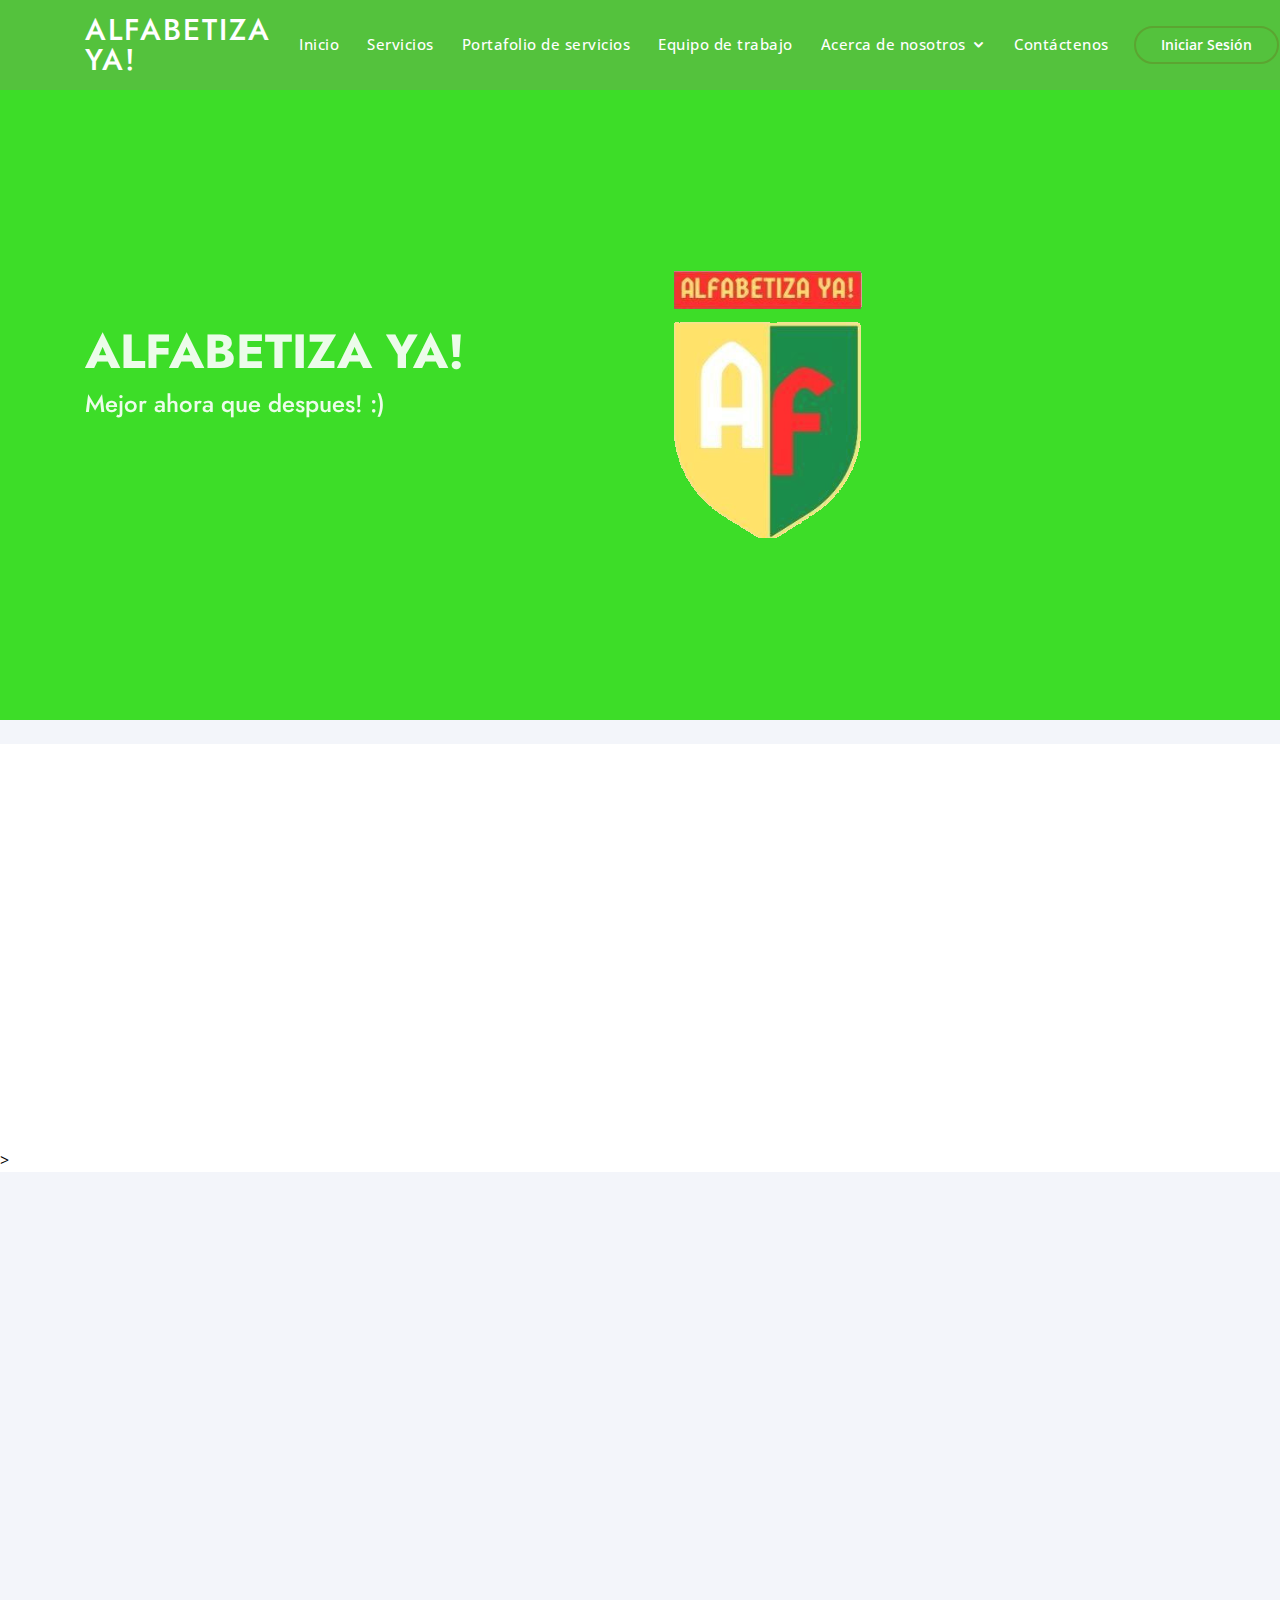
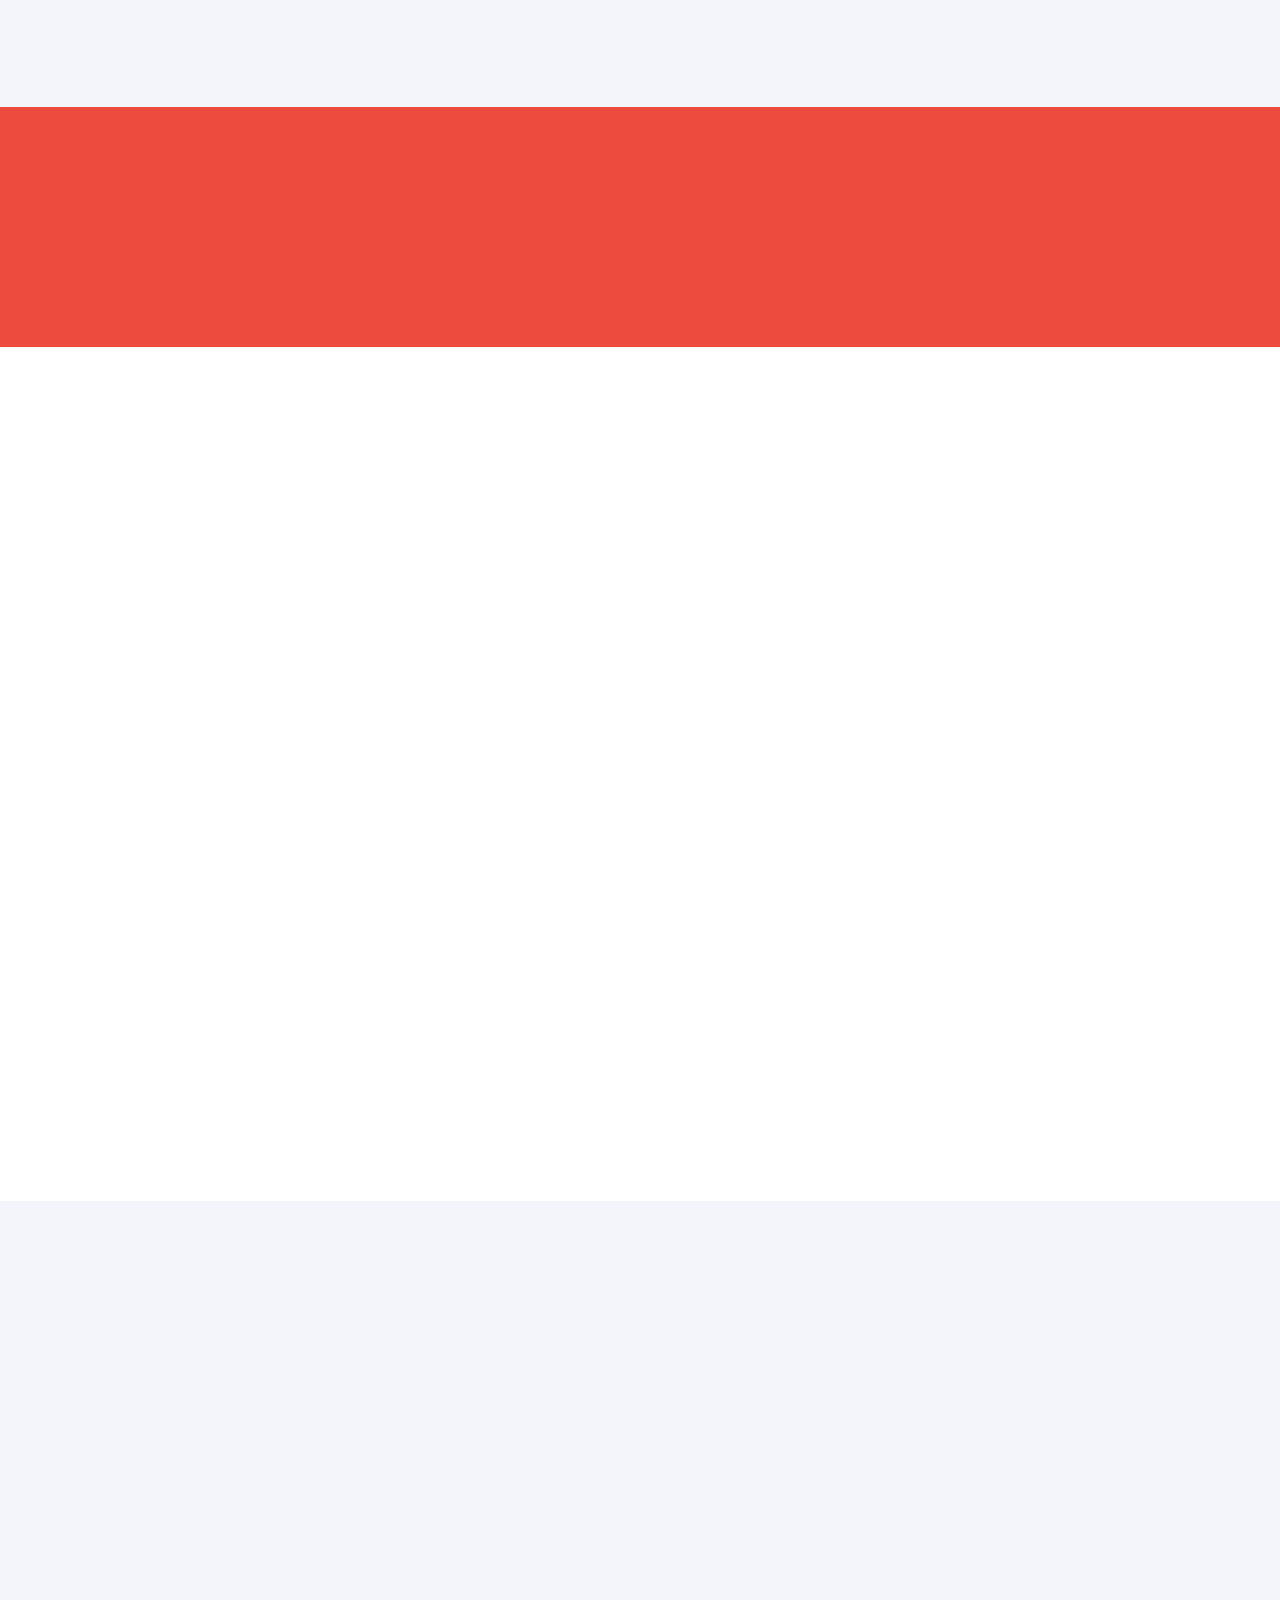
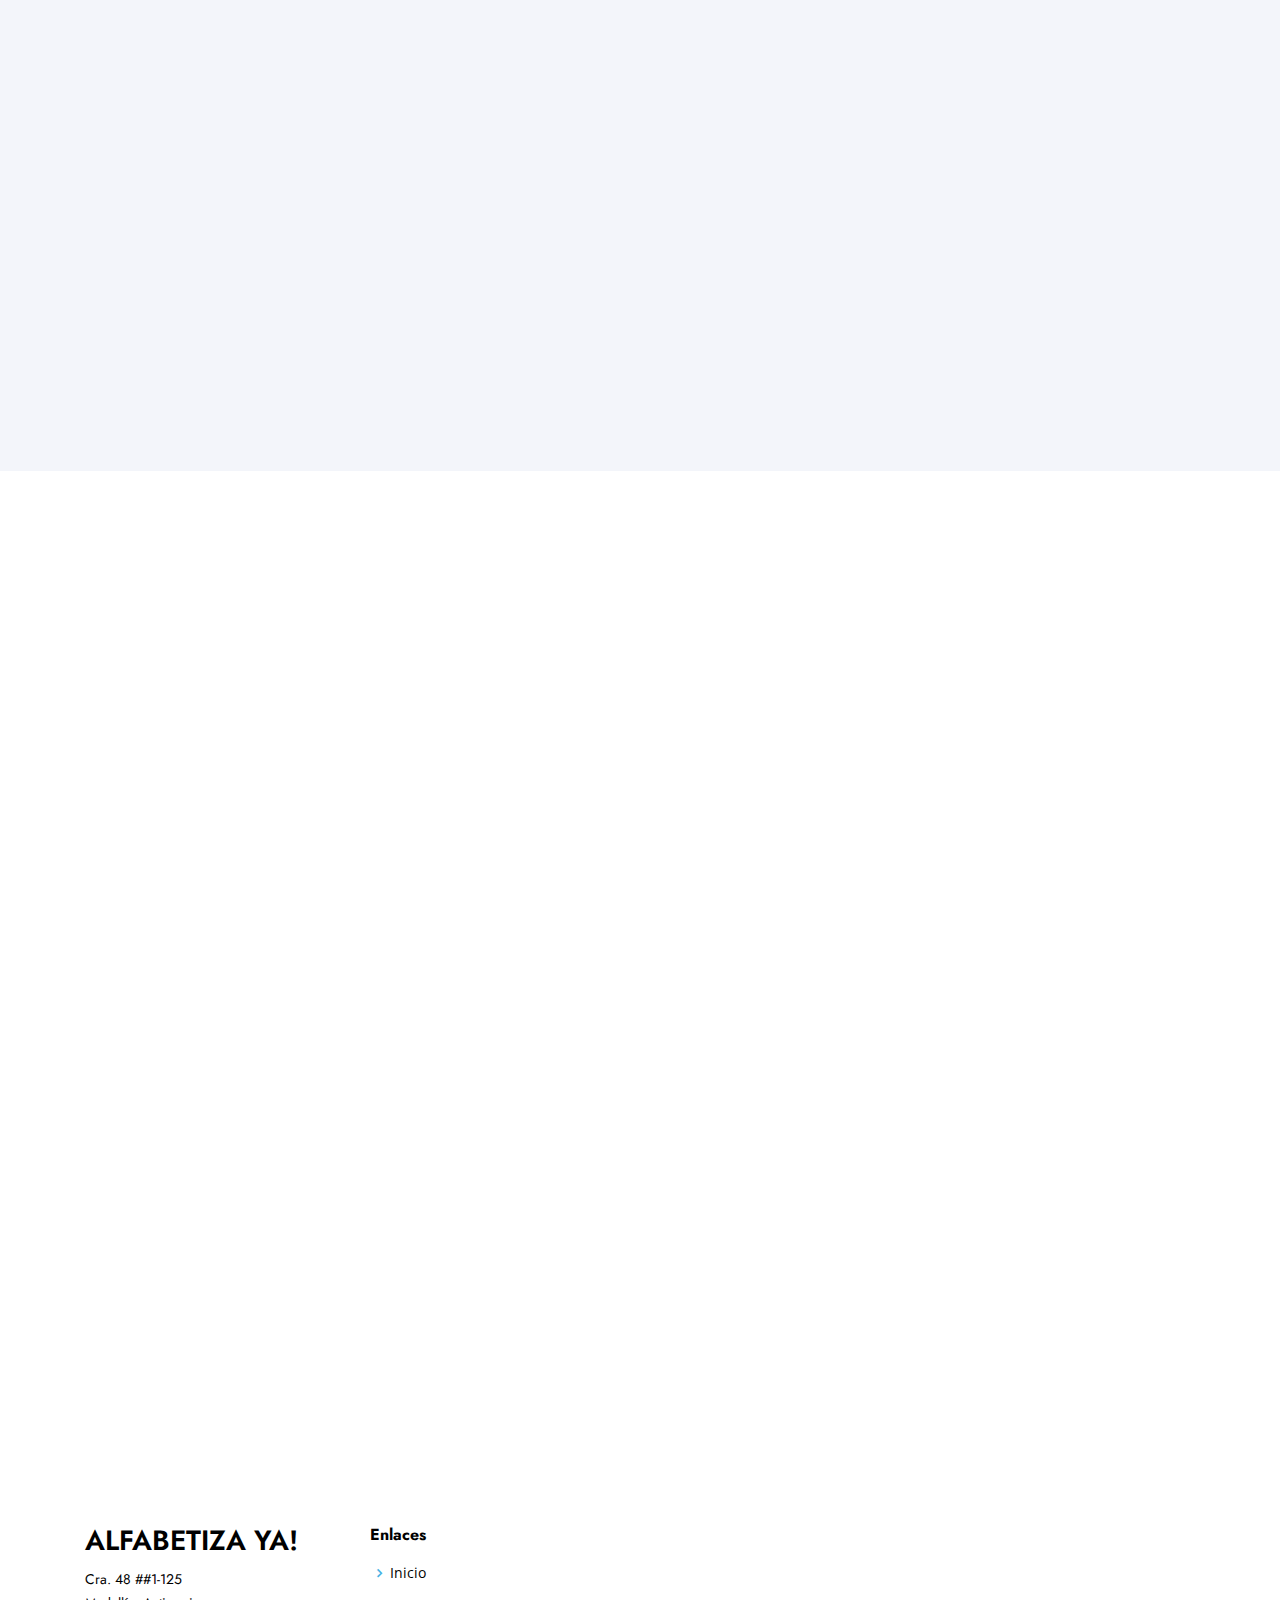
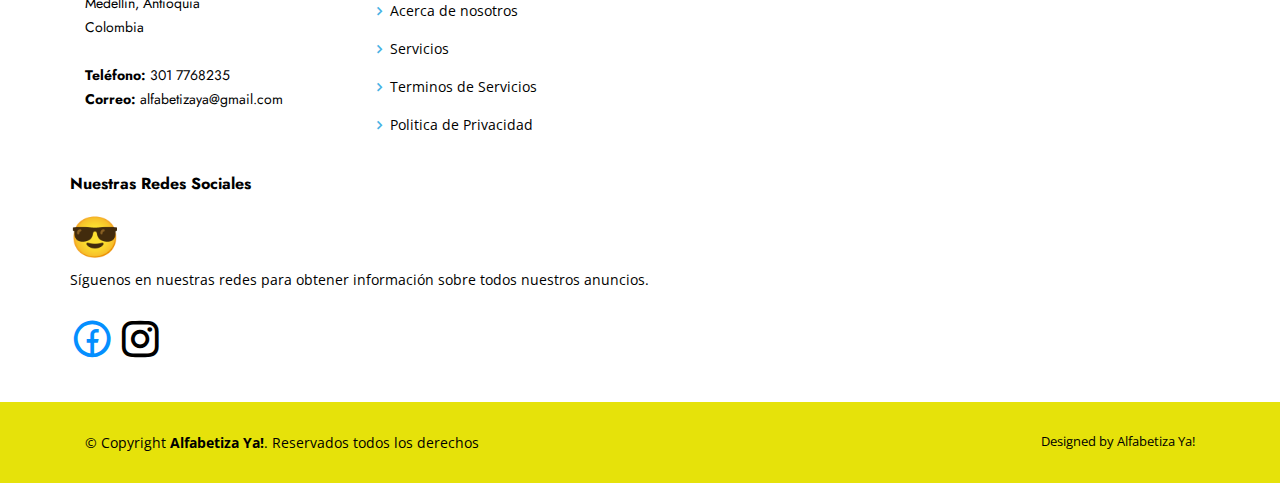
<file: index.html>
<!DOCTYPE html>
<html lang="en" data-theme="light">

<head>
  <meta charset="utf-8">
  <meta content="width=device-width, initial-scale=1.0" name="viewport">

  <title>Alfabetiza Ya!</title>
  <meta content="" name="description">
  <meta content="" name="keywords">

  <!-- Favicons -->
  <link href="assets/img/AlfabetizaYa.png" rel="icon">
  

  <!-- Google Fonts -->
  <link href="https://fonts.googleapis.com/css?family=Open+Sans:300,300i,400,400i,600,600i,700,700i|Jost:300,300i,400,400i,500,500i,600,600i,700,700i|Poppins:300,300i,400,400i,500,500i,600,600i,700,700i" rel="stylesheet">

  <!-- Vendor CSS Files -->
  <link href="assets/vendor/bootstrap/css/bootstrap.min.css" rel="stylesheet">
  <link href="assets/vendor/icofont/icofont.min.css" rel="stylesheet">
  <link href="assets/vendor/boxicons/css/boxicons.min.css" rel="stylesheet">
  <link href="assets/vendor/remixicon/remixicon.css" rel="stylesheet">
  <link href="assets/vendor/venobox/venobox.css" rel="stylesheet">
  <link href="assets/vendor/owl.carousel/assets/owl.carousel.min.css" rel="stylesheet">
  <link href="assets/vendor/aos/aos.css" rel="stylesheet">

  <!-- Template Main CSS File -->
  <link href="assets/css/style.css" rel="stylesheet">

  <!-- =======================================================
  * Template Name: Arsha - v2.3.1
  * Template URL: https://bootstrapmade.com/arsha-free-bootstrap-html-template-corporate/
  * Author: BootstrapMade.com
  * License: https://bootstrapmade.com/license/
  ======================================================== -->
</head>

<body>

  <!-- ======= Header ======= -->
  <header id="header" class="fixed-top ">
    <div class="container d-flex align-items-center">

      <h1 class="logo mr-auto"><a href="index.html">Alfabetiza ya!</a></h1>
      <!-- Uncomment below if you prefer to use an image logo -->
      <!-- <a href="index.html" class="logo mr-auto"><img src="assets/img/logo.png" alt="" class="img-fluid"></a>-->

      <nav class="nav-menu d-none d-lg-block">
        <ul>
          <li class="active"><a href="index.html">Inicio</a></li>
          <li><a href="#services">Servicios</a></li>
          <li><a href="#portfolio">Portafolio de servicios</a></li>
          <li><a href="#team">Equipo de trabajo</a></li>
          <li class="drop-down"><a href="#about">Acerca de nosotros</a>
            <ul>
                <ul>
                  <li><a href="#about">Misión</a></li>
                  <li><a href="#about">Visión</a></li>
                  <li><a href="#">Misión</a></li>
                  <li><a href="#">Deep Drop Down 4</a></li>
                  <li><a href="#">Deep Drop Down 5</a></li>
                </ul>
              </li>
              <li><a href="#about">Misión</a></li>
              <li><a href="#about">Visión</a></li>
              <li><a href="#">Valores</a></li>
            </ul>
          </li>
          <li><a href="#contact">Contáctenos</a></li>

        </ul>
      </nav><!-- .nav-menu -->

<a href="log.html" class="get-started-btn scrollto">Iniciar Sesión</a>

    </div>
  </header><!-- End Header -->


  <!-- ======= Hero Section ======= -->
  <section id="hero" class="d-flex align-items-center">


    <div class="container">
      <div class="row">
        <div class="col-lg-6 d-flex flex-column justify-content-center pt-4 pt-lg-0 order-2 order-lg-1" data-aos="fade-up" data-aos-delay="200">
          <h1>ALFABETIZA YA!</h1>
          <h2>Mejor ahora que despues! :)</h2>
        </div>
        <div class="col-lg-6 order-1 order-lg-2 hero-img" data-aos="zoom-in" data-aos-delay="200">
          <img src="./assets/img/AlfabetizaYa.png" class="img-fluid animated" alt="">
        </div>
      </div>
    </div>

  </section><!-- End Hero -->

  <main id="main">

    <!-- ======= Cliens Section ======= -->
    <section id="cliens" class="cliens section-bg">
      <div class="container">
        </div>

      </div>
    </section><!-- End Cliens Section -->

    <!-- ======= About Us Section ======= -->
    <section id="about" class="about">
      <div class="container" data-aos="fade-up">

        <div class="section-title">
          <h2>A cerca de nosotros</h2>
        </div>

        <div class="row content">
          <div class="col-lg-6">
            <h1>Misión</h1>
            <p>
              Somos un sistema de información que permite facilitar el trabajo que debe desempeñar el encargado de vigilar las horas que registran los estudiantes de las diferentes actividades de alfabetización, además que los estudiantes puedan no solo registrar el tiempo que implementaron en las horas de alfabetización sino también las actividades respectivas
            </p>
          </div>
          <div class="col-lg-6 pt-4 pt-lg-0">
            <h1>Visión</h1>
            <p>
              En el año 2027, seremos el sistema de información más óptimo y eficiente que administre las actividades de la alfabetización de los estudiantes de todas las instituciones educativas en la ciudad de Medellín.</p>
          </div>
        </div>

      </div>
    </section><!-- End About Us Section -->

    <!-- ======= Why Us Section ======= -->
   <!-- End Why Us Section -->

    <!-- ======= Skills Section ======= -->
   ><!-- End Skills Section -->

    <!-- ======= Services Section ======= -->
    <section id="services" class="services section-bg">
      <div class="container" data-aos="fade-up">

        <div class="section-title">
          <h2>Servicios</h2>
        </div>

        <div class="row">
          <div class="col-xl-3 col-md-6 d-flex align-items-stretch" data-aos="zoom-in" data-aos-delay="100">
            <div class="icon-box">
              <div class="icon"><i class="bx bxl-dribbble"></i></div>
              <h4><a href="">Postularse para alfabetizar</a></h4>
            </div>
          </div>

          <div class="col-xl-3 col-md-6 d-flex align-items-stretch mt-4 mt-md-0" data-aos="zoom-in" data-aos-delay="200">
            <div class="icon-box">
              <div class="icon"><i class="bx bx-file"></i></div>
              <h4><a href="">Revisar en que lugares se puede realizar el servicio social</a></h4>
            </div>
          </div>

          <div class="col-xl-3 col-md-6 d-flex align-items-stretch mt-4 mt-xl-0" data-aos="zoom-in" data-aos-delay="300">
            <div class="icon-box">
              <div class="icon"><i class="bx bx-tachometer"></i></div>
              <h4><a href="">Consultar horas de alfabetización actuales</a></h4>
            </div>
          </div>

          <div class="col-xl-3 col-md-6 d-flex align-items-stretch mt-4 mt-xl-0" data-aos="zoom-in" data-aos-delay="400">
            <div class="icon-box">
              <div class="icon"><i class="bx bx-layer"></i></div>
              <h4><a href="">Por qué debes realizar tus horas de alfabetización?</a></h4>
            </div>
          </div>

        </div>

      </div>
    </section><!-- End Services Section -->

    <!-- ======= Cta Section ======= -->
    <section id="cta" class="cta">
      <div class="container" data-aos="zoom-in">

        <div class="row">
      </div>
    </section><!-- End Cta Section -->

    <!-- ======= Portfolio Section ======= -->
    <section id="portfolio" class="portfolio">
      <div class="container" data-aos="fade-up">

        <div class="section-title">
          <h2 >Portafolio de Servicios</h2>
          <p>Prestamos nuestro servicio en los siguientes establecimientos:</p>
        </div>

        <ul id="portfolio-flters" class="d-flex justify-content-center" data-aos="fade-up" data-aos-delay="100">
          <li data-filter="*" class="filter-active">Todos</li>
          <li data-filter=".filter-app">Escolares</li>
          <li data-filter=".filter-card">Externos</li>
          <li data-filter=".filter-web">Internos</li>
        </ul>

        <div class="row portfolio-container" data-aos="fade-up" data-aos-delay="200">
          <div class="col-lg-4 col-md-6 portfolio-item filter-web">
            <div class="portfolio-img"><img src="assets/img/portfolio/Bienestar.jpg" class="img-fluid" alt=""></div>
            <div class="portfolio-info">
              <h4>Bienestar</h4>
              <a href="assets/img/portfolio/Bienestar.jpg" data-gall="portfolioGallery" class="venobox preview-link" title="Web 3"><i class="bx bx-plus"></i></a>
              <a href="portfolio-details.html" class="details-link" title="More Details"><i class="bx bx-link"></i></a>
            </div>
          </div>

          <div class="col-lg-4 col-md-6 portfolio-item filter-app">
            <div class="portfolio-img"><img src="assets/img/portfolio/RestauranteInem.jpg" class="img-fluid" alt=""></div>
            <div class="portfolio-info">
              <h4>Restaurante Escolar</h4>
              <a href="assets/img/portfolio/RestauranteInem.jpg" data-gall="portfolioGallery" class="venobox preview-link" title="App 2"><i class="bx bx-plus"></i></a>
              <a href="portfolio-details.html" class="details-link" title="More Details"><i class="bx bx-link"></i></a>
            </div>
          </div>

          <div class="col-lg-4 col-md-6 portfolio-item filter-card">
            <div class="portfolio-img"><img src="assets/img/portfolio/TalleresInem.jpg" class="img-fluid" alt=""></div>
            <div class="portfolio-info">
              <h4>Agentes Protectores</h4>
              <a href="assets/img/portfolio/TalleresInem.jpg" data-gall="portfolioGallery" class="venobox preview-link" title="Card 2"><i class="bx bx-plus"></i></a>
              <a href="portfolio-details.html" class="details-link" title="More Details"><i class="bx bx-link"></i></a>
            </div>
          </div>

          <div class="col-lg-4 col-md-6 portfolio-item filter-web">
            <div class="portfolio-img"><img src="assets/img/portfolio/UnidadInem.jpg" class="img-fluid" alt=""></div>
            <div class="portfolio-info">
              <h4>Unidades</h4>
              <a href="assets/img/portfolio/UnidadInem.jpg" data-gall="portfolioGallery" class="venobox preview-link" title="Web 2"><i class="bx bx-plus"></i></a>
              <a href="portfolio-details.html" class="details-link" title="More Details"><i class="bx bx-link"></i></a>
            </div>
          </div>

          <div class="col-lg-4 col-md-6 portfolio-item filter-app">
            <div class="portfolio-img"><img src="assets/img/portfolio/BibliotecaInem.png" class="img-fluid" alt=""></div>
            <div class="portfolio-info">
              <h4>Biblioteca Escolar</h4>
              <a href="assets/img/portfolio/BibliotecaInem.png" data-gall="portfolioGallery" class="venobox preview-link" title="App 3"><i class="bx bx-plus"></i></a>
              <a href="portfolio-details.html" class="details-link" title="More Details"><i class="bx bx-link"></i></a>
            </div>
          </div>

          <div class="col-lg-4 col-md-6 portfolio-item filter-card">
            <div class="portfolio-img"><img src="assets/img/portfolio/Museo.jpg" class="img-fluid" alt=""></div>
            <div class="portfolio-info">
              <h4>Museo de Arte Moderno
                <br>de Medellin
              </h4>
              <a href="assets/img/portfolio/Museo.jpg" data-gall="portfolioGallery" class="venobox preview-link" title="Card 1"><i class="bx bx-plus"></i></a>
              <a href="portfolio-details.html" class="details-link" title="More Details"><i class="bx bx-link"></i></a>
            </div>
          </div>

        </div>

      </div>
    </section><!-- End Portfolio Section -->

    <!-- ======= Team Section ======= -->
    <section id="team" class="team section-bg">
      <div class="container" data-aos="fade-up">

        <div class="section-title">
          <h2>Equipo de trabajo</h2>
        </div>

        <div class="row">

          <div class="col-lg-6">
            <div class="member d-flex align-items-start" data-aos="zoom-in" data-aos-delay="100">
              <div class="pic"><img src="assets/img/team/Jero.jpg" class="img-fluid" alt=""></div>
              <div class="member-info">
                <h4>Jerónimo Tobón</h4>
                <span>Estudiante Grado 10</span>
                <p>Responsable del Proyecto</p>
                <div class="social">

                  <a href="https://www.facebook.com/profile.php?id=100072977393549"><i class="ri-facebook-fill"></i></a>
                  <a href="https://www.instagram.com/jero14tsena/"><i class="ri-instagram-fill"></i></a>

                </div>
              </div>
            </div>
          </div>

          <div class="col-lg-6 mt-4 mt-lg-0">
            <div class="member d-flex align-items-start" data-aos="zoom-in" data-aos-delay="200">
              <div class="pic"><img src="assets/img/team/Jaz.jpg" class="img-fluid" alt=""></div>
              <div class="member-info">
                <h4>Jazmín Arboleda</h4>
                <span>Estudiante Grado 10</span>
                <p>Responsable del Proyecto</p>
                <div class="social">

                  <a href="https://www.facebook.com/jazmin.arboleda.92"><i class="ri-facebook-fill"></i></a>
                  <a href="https://www.instagram.com/jazmin_alfabetizaya/"><i class="ri-instagram-fill"></i></a>

                </div>
              </div>
            </div>
          </div>

          <div class="col-lg-6 mt-4">
            <div class="member d-flex align-items-start" data-aos="zoom-in" data-aos-delay="300">
              <div class="pic"><img src="assets/img/team/Rave.jpg" class="img-fluid" alt=""></div>
              <div class="member-info">
                <h4>Juan Camilo Mejía</h4>
                <span>Estudiante Grado 10</span>
                <p>Responsable del Proyecto</p>
                <div class="social">

                  <a href="https://www.facebook.com/profile.php?id=100073274224932"><i class="ri-facebook-fill"></i></a>
                  <a href=""><i class="ri-instagram-fill"></i></a>

                </div>
              </div>
            </div>
          </div>

          <div class="col-lg-6 mt-4">
            <div class="member d-flex align-items-start" data-aos="zoom-in" data-aos-delay="400">
              <div class="pic"><img src="assets/img/team/Juanes.jpg" class="img-fluid" alt=""></div>
              <div class="member-info">
                <h4>Juan Esteban Londoño</h4>
                <span>Estudiante Grado 10</span>
                <p>Responsable del Proyecto</p>
                <div class="social">
                  <a href="https://www.facebook.com/profile.php?id=100053563505162"><i class="ri-facebook-fill"></i></a>
                  <a href="https://www.instagram.com/juaneslgsena/?fbclid=IwAR2spNUnD139-klw4jUZEFC5gDbvsAFcbG_PYbDGvUtU8RqpiMkXzojuX48"><i class="ri-instagram-fill"></i></a>

                </div>
              </div>
            </div>
          </div>

        </div>

      </div>
    </section><!-- End Team Section -->

    <!-- ======= Pricing Section ======= -->
    <!-- End Pricing Section -->

    <!-- ======= Frequently Asked Questions Section ======= -->
    <section id="faq" class="faq section-bg">
    </section><!-- End Frequently Asked Questions Section -->

    <!-- ======= Contact Section ======= -->
    <section id="contact" class="contact">
      <div class="container" data-aos="fade-up">

        <div class="section-title">
          <h2>Contáctenos</h2>
          <p>Si tiene alguna duda o inquietud por favor dejenoslo saber a través de los medios de contacto que disponemos, visualicelos a continuación:</p>
        </div>

        <div class="row">

          <div class="col-lg-5 d-flex align-items-stretch">
            <div class="info">
              <div class="address">
                <i class="icofont-google-map"></i>
                <h4>Lugar:</h4>
                <p>Cra. 48 ##1-125, Medellín, Antioquia</p>
              </div>

              <div class="email">
                <i class="icofont-envelope"></i>
                <h4>Correo:</h4>
                <p>alfabetizaya@gmail.com</p>
              </div>

              <div class="phone">
                <i class="icofont-phone"></i>
                <h4>Teléfono:</h4>
                <p>301 7768235</p>
              </div>
              
              <iframe src="https://www.google.com/maps/embed?pb=!1m18!1m12!1m3!1d3966.432603373629!2d-75.57775569794609!3d6.206528762849805!2m3!1f0!2f0!3f0!3m2!1i1024!2i768!4f13.1!3m3!1m2!1s0x8e46827f7a881345%3A0xdf94c4d13c76ebb!2sInstituci%C3%B3n%20Educativa%20Inem%20Jos%C3%A9%20F%C3%A9lix%20de%20Restrepo!5e0!3m2!1ses-419!2sco!4v1633048247912!5m2!1ses-419!2sco" width="600" height="450" style="border:0;" allowfullscreen="" loading="lazy"></iframe>              
            </div>

          </div>

          <div class="col-lg-7 mt-5 mt-lg-0 d-flex align-items-stretch">
            <form action="forms/contact.php" method="post" role="form" class="php-email-form">
              <div class="form-row">
                <div class="form-group col-md-6">
                  <label for="name">Tu Nombre</label>
                  <input type="text" name="name" class="form-control" id="name" data-rule="minlen:4" data-msg="Please enter at least 4 chars" />
                  <div class="validate"></div>
                </div>
                <div class="form-group col-md-6">
                  <label for="name">Tu Correo</label>
                  <input type="email" class="form-control" name="email" id="email" data-rule="email" data-msg="Please enter a valid email" />
                  <div class="validate"></div>
                </div>
              </div>
              <div class="form-group">
                <label for="name">Asunto</label>
                <input type="text" class="form-control" name="subject" id="subject" data-rule="minlen:4" data-msg="Please enter at least 8 chars of subject" />
                <div class="validate"></div>
              </div>
              <div class="form-group">
                <label for="name">Mensaje</label>
                <textarea class="form-control" name="message" rows="10" data-rule="required" data-msg="Please write something for us"></textarea>
                <div class="validate"></div>
              </div>
              <div class="mb-3">
                <div class="loading">Cargando</div>
                <div class="error-message"></div>
                <div class="sent-message">Tu mensaje ha sido enviado. Gracias!</div>
              </div>
              <div class="text-center"><button type="submit">Enviar Mensaje</button></div>
            </form>
          </div>

        </div>

      </div>
    </section><!-- End Contact Section -->

  </main><!-- End #main -->

  <!-- ======= Footer ======= -->
  <footer id="footer">

 


    <div class="footer-top">
      <div class="container">
        <div class="row">

          <div class="col-lg-3 col-md-6 footer-contact">
            <h3>Alfabetiza Ya!</h3>
            <p>
              Cra. 48 ##1-125 <br>
              Medellín, Antioquia<br>
              Colombia <br><br>
              <strong>Teléfono:</strong> 301 7768235<br>
              <strong>Correo:</strong> alfabetizaya@gmail.com<br>
            </p>
          </div>

          <div class="col-lg-3 col-md-6 footer-links">
            <h4>Enlaces</h4>
            <ul>
              <li><i class="bx bx-chevron-right"></i> <a href="#">Inicio</a></li>
              <li><i class="bx bx-chevron-right"></i> <a href="#about">Acerca de nosotros</a></li>
              <li><i class="bx bx-chevron-right"></i> <a href="#services">Servicios</a></li>
              <li><i class="bx bx-chevron-right"></i> <a href="#">Terminos de Servicios</a></li>
              <li><i class="bx bx-chevron-right"></i> <a href="#">Politica de Privacidad</a></li>
            </ul>
          </div>


        
          <div >
            <h4>Nuestras Redes Sociales </h4>
            <h1>&#128526;</h1>
            <p>Síguenos en nuestras redes para obtener información sobre todos nuestros anuncios.</p>
            <div class="icons-wrapper">
              <a href="https://www.facebook.com/AlfabetizaYa/?ref=page_internal"> <i class="ri-facebook-circle-line icon"></i></a>
              <a href="https://www.instagram.com/alfabetizaya/"> <i class="ri-instagram-line icon"></i></a>
            </div>
          </div>

        </div>
      </div>
    </div>

    <div class="container footer-bottom clearfix">
      <div class="copyright">
        &copy; Copyright <strong><span>Alfabetiza Ya!</span></strong>. Reservados todos los derechos
      </div>
      <div class="credits">
        <!-- All the links in the footer should remain intact. -->
        <!-- You can delete the links only if you purchased the pro version. -->
        <!-- Licensing information: https://bootstrapmade.com/license/ -->
        <!-- Purchase the pro version with working PHP/AJAX contact form: https://bootstrapmade.com/arsha-free-bootstrap-html-template-corporate/ -->
        Designed by <a href="https://bootstrapmade.com/">Alfabetiza Ya!</a>
      </div>
    </div>

    

  <a href="#" class="back-to-top"><i class="ri-arrow-up-line"></i></a>
  <div id="preloader"></div>

  <!-- Vendor JS Files -->
  <script src="assets/vendor/jquery/jquery.min.js"></script>
  <script src="assets/vendor/bootstrap/js/bootstrap.bundle.min.js"></script>
  <script src="assets/vendor/jquery.easing/jquery.easing.min.js"></script>
  <script src="assets/vendor/php-email-form/validate.js"></script>
  <script src="assets/vendor/waypoints/jquery.waypoints.min.js"></script>
  <script src="assets/vendor/isotope-layout/isotope.pkgd.min.js"></script>
  <script src="assets/vendor/venobox/venobox.min.js"></script>
  <script src="assets/vendor/owl.carousel/owl.carousel.min.js"></script>
  <script src="assets/vendor/aos/aos.js"></script>

  <!-- Template Main JS File -->
  <script src="assets/js/main.js"></script>

</body>

</html>
</file>
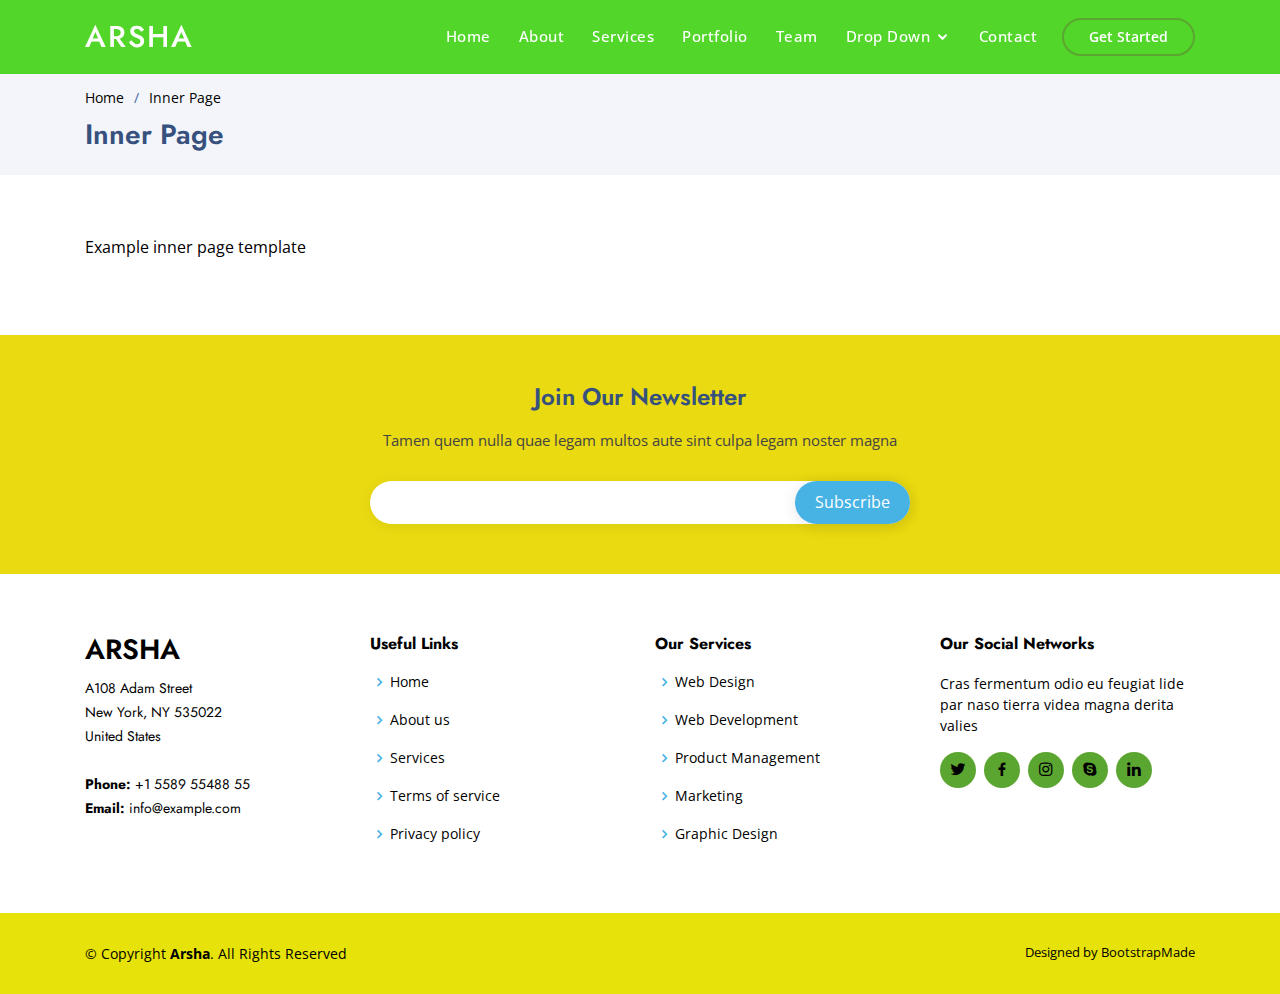
<file: inner-page.html>
<!DOCTYPE html>
<html lang="en">

<head>
  <meta charset="utf-8">
  <meta content="width=device-width, initial-scale=1.0" name="viewport">

  <title>Inner Page - Arsha Bootstrap Template</title>
  <meta content="" name="description">
  <meta content="" name="keywords">

  <!-- Favicons -->
  <link href="assets/img/favicon.png" rel="icon">
  <link href="assets/img/apple-touch-icon.png" rel="apple-touch-icon">

  <!-- Google Fonts -->
  <link href="https://fonts.googleapis.com/css?family=Open+Sans:300,300i,400,400i,600,600i,700,700i|Jost:300,300i,400,400i,500,500i,600,600i,700,700i|Poppins:300,300i,400,400i,500,500i,600,600i,700,700i" rel="stylesheet">

  <!-- Vendor CSS Files -->
  <link href="assets/vendor/bootstrap/css/bootstrap.min.css" rel="stylesheet">
  <link href="assets/vendor/icofont/icofont.min.css" rel="stylesheet">
  <link href="assets/vendor/boxicons/css/boxicons.min.css" rel="stylesheet">
  <link href="assets/vendor/remixicon/remixicon.css" rel="stylesheet">
  <link href="assets/vendor/venobox/venobox.css" rel="stylesheet">
  <link href="assets/vendor/owl.carousel/assets/owl.carousel.min.css" rel="stylesheet">
  <link href="assets/vendor/aos/aos.css" rel="stylesheet">

  <!-- Template Main CSS File -->
  <link href="assets/css/style.css" rel="stylesheet">

  <!-- =======================================================
  * Template Name: Arsha - v2.3.1
  * Template URL: https://bootstrapmade.com/arsha-free-bootstrap-html-template-corporate/
  * Author: BootstrapMade.com
  * License: https://bootstrapmade.com/license/
  ======================================================== -->
</head>

<body>

  <!-- ======= Header ======= -->
  <header id="header" class="fixed-top header-inner-pages">
    <div class="container d-flex align-items-center">

      <h1 class="logo mr-auto"><a href="index.html">Arsha</a></h1>
      <!-- Uncomment below if you prefer to use an image logo -->
      <!-- <a href="index.html" class="logo mr-auto"><img src="assets/img/logo.png" alt="" class="img-fluid"></a>-->

      <nav class="nav-menu d-none d-lg-block">
        <ul>
          <li><a href="index.html">Home</a></li>
          <li><a href="#about">About</a></li>
          <li><a href="#services">Services</a></li>
          <li><a href="#portfolio">Portfolio</a></li>
          <li><a href="#team">Team</a></li>
          <li class="drop-down"><a href="">Drop Down</a>
            <ul>
              <li><a href="#">Drop Down 1</a></li>
              <li class="drop-down"><a href="#">Deep Drop Down</a>
                <ul>
                  <li><a href="#">Deep Drop Down 1</a></li>
                  <li><a href="#">Deep Drop Down 2</a></li>
                  <li><a href="#">Deep Drop Down 3</a></li>
                  <li><a href="#">Deep Drop Down 4</a></li>
                  <li><a href="#">Deep Drop Down 5</a></li>
                </ul>
              </li>
              <li><a href="#">Drop Down 2</a></li>
              <li><a href="#">Drop Down 3</a></li>
              <li><a href="#">Drop Down 4</a></li>
            </ul>
          </li>
          <li><a href="#contact">Contact</a></li>

        </ul>
      </nav><!-- .nav-menu -->

      <a href="#about" class="get-started-btn scrollto">Get Started</a>

    </div>
  </header><!-- End Header -->

  <main id="main">

    <!-- ======= Breadcrumbs ======= -->
    <section id="breadcrumbs" class="breadcrumbs">
      <div class="container">

        <ol>
          <li><a href="index.html">Home</a></li>
          <li>Inner Page</li>
        </ol>
        <h2>Inner Page</h2>

      </div>
    </section><!-- End Breadcrumbs -->

    <section class="inner-page">
      <div class="container">
        <p>
          Example inner page template
        </p>
      </div>
    </section>

  </main><!-- End #main -->

  <!-- ======= Footer ======= -->
  <footer id="footer">

    <div class="footer-newsletter">
      <div class="container">
        <div class="row justify-content-center">
          <div class="col-lg-6">
            <h4>Join Our Newsletter</h4>
            <p>Tamen quem nulla quae legam multos aute sint culpa legam noster magna</p>
            <form action="" method="post">
              <input type="email" name="email"><input type="submit" value="Subscribe">
            </form>
          </div>
        </div>
      </div>
    </div>

    <div class="footer-top">
      <div class="container">
        <div class="row">

          <div class="col-lg-3 col-md-6 footer-contact">
            <h3>Arsha</h3>
            <p>
              A108 Adam Street <br>
              New York, NY 535022<br>
              United States <br><br>
              <strong>Phone:</strong> +1 5589 55488 55<br>
              <strong>Email:</strong> info@example.com<br>
            </p>
          </div>

          <div class="col-lg-3 col-md-6 footer-links">
            <h4>Useful Links</h4>
            <ul>
              <li><i class="bx bx-chevron-right"></i> <a href="#">Home</a></li>
              <li><i class="bx bx-chevron-right"></i> <a href="#">About us</a></li>
              <li><i class="bx bx-chevron-right"></i> <a href="#">Services</a></li>
              <li><i class="bx bx-chevron-right"></i> <a href="#">Terms of service</a></li>
              <li><i class="bx bx-chevron-right"></i> <a href="#">Privacy policy</a></li>
            </ul>
          </div>

          <div class="col-lg-3 col-md-6 footer-links">
            <h4>Our Services</h4>
            <ul>
              <li><i class="bx bx-chevron-right"></i> <a href="#">Web Design</a></li>
              <li><i class="bx bx-chevron-right"></i> <a href="#">Web Development</a></li>
              <li><i class="bx bx-chevron-right"></i> <a href="#">Product Management</a></li>
              <li><i class="bx bx-chevron-right"></i> <a href="#">Marketing</a></li>
              <li><i class="bx bx-chevron-right"></i> <a href="#">Graphic Design</a></li>
            </ul>
          </div>

          <div class="col-lg-3 col-md-6 footer-links">
            <h4>Our Social Networks</h4>
            <p>Cras fermentum odio eu feugiat lide par naso tierra videa magna derita valies</p>
            <div class="social-links mt-3">
              <a href="#" class="twitter"><i class="bx bxl-twitter"></i></a>
              <a href="#" class="facebook"><i class="bx bxl-facebook"></i></a>
              <a href="#" class="instagram"><i class="bx bxl-instagram"></i></a>
              <a href="#" class="google-plus"><i class="bx bxl-skype"></i></a>
              <a href="#" class="linkedin"><i class="bx bxl-linkedin"></i></a>
            </div>
          </div>

        </div>
      </div>
    </div>

    <div class="container footer-bottom clearfix">
      <div class="copyright">
        &copy; Copyright <strong><span>Arsha</span></strong>. All Rights Reserved
      </div>
      <div class="credits">
        <!-- All the links in the footer should remain intact. -->
        <!-- You can delete the links only if you purchased the pro version. -->
        <!-- Licensing information: https://bootstrapmade.com/license/ -->
        <!-- Purchase the pro version with working PHP/AJAX contact form: https://bootstrapmade.com/arsha-free-bootstrap-html-template-corporate/ -->
        Designed by <a href="https://bootstrapmade.com/">BootstrapMade</a>
      </div>
    </div>
  </footer><!-- End Footer -->

  <a href="#" class="back-to-top"><i class="ri-arrow-up-line"></i></a>
  <div id="preloader"></div>

  <!-- Vendor JS Files -->
  <script src="assets/vendor/jquery/jquery.min.js"></script>
  <script src="assets/vendor/bootstrap/js/bootstrap.bundle.min.js"></script>
  <script src="assets/vendor/jquery.easing/jquery.easing.min.js"></script>
  <script src="assets/vendor/php-email-form/validate.js"></script>
  <script src="assets/vendor/waypoints/jquery.waypoints.min.js"></script>
  <script src="assets/vendor/isotope-layout/isotope.pkgd.min.js"></script>
  <script src="assets/vendor/venobox/venobox.min.js"></script>
  <script src="assets/vendor/owl.carousel/owl.carousel.min.js"></script>
  <script src="assets/vendor/aos/aos.js"></script>

  <!-- Template Main JS File -->
  <script src="assets/js/main.js"></script>

</body>

</html>
</file>
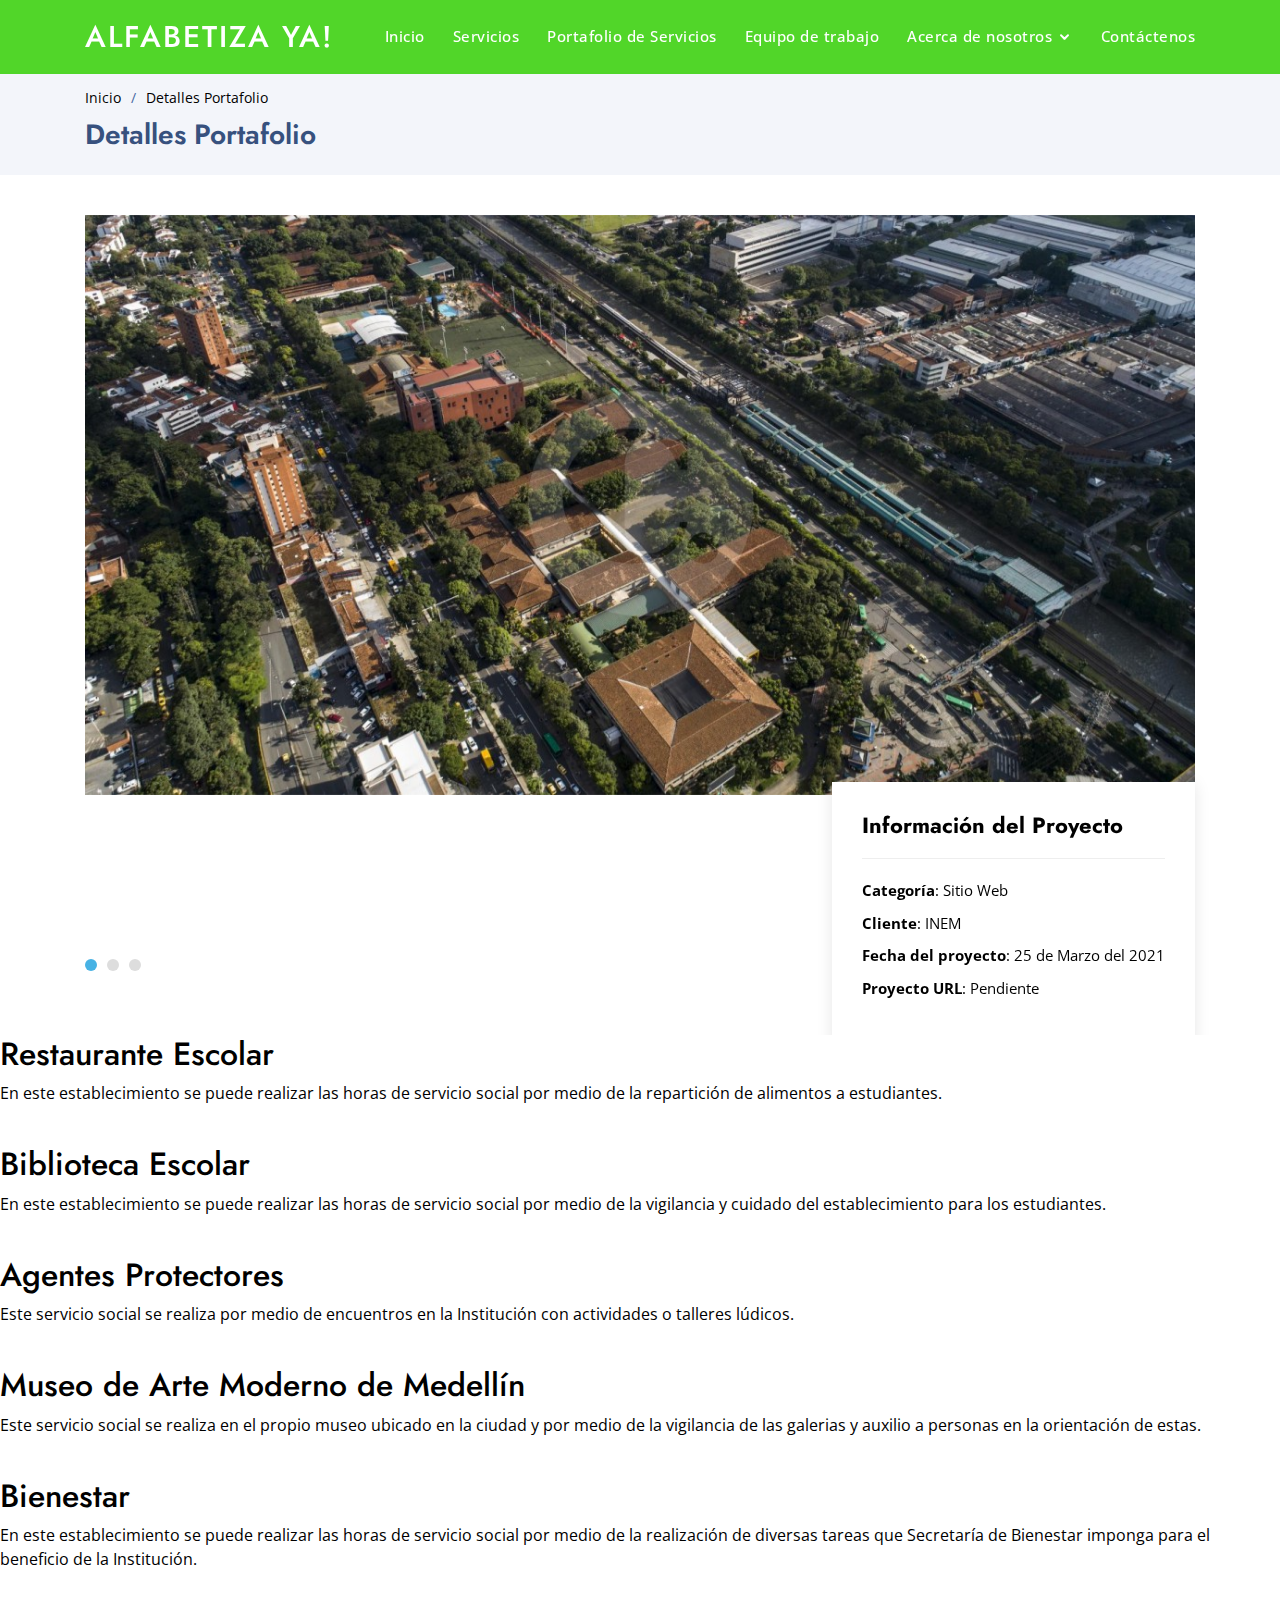
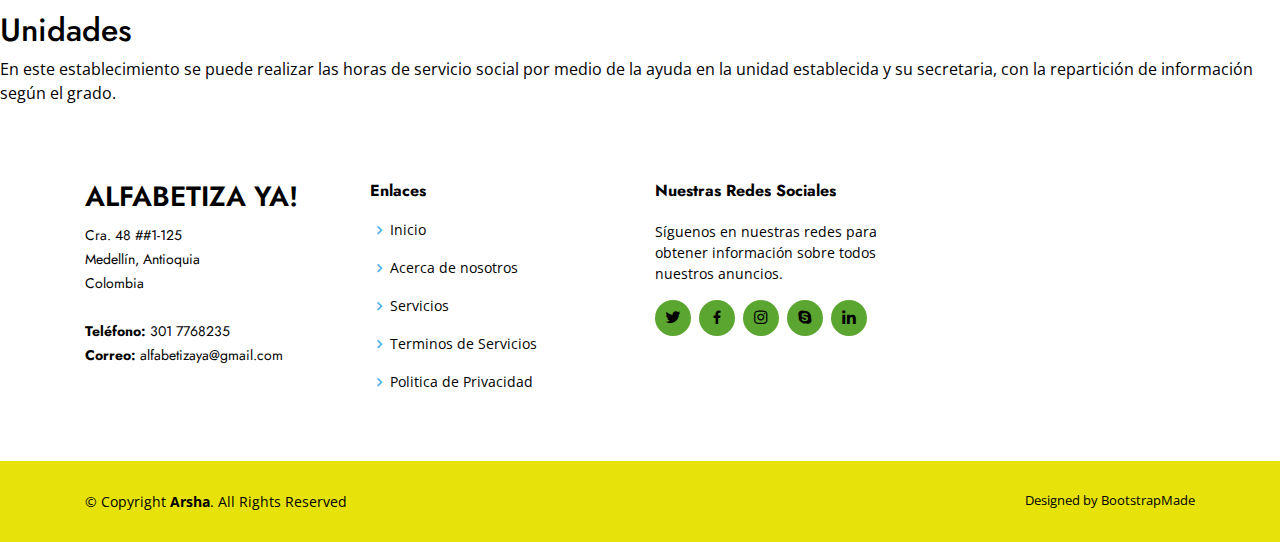
<file: portfolio-details.html>
<!DOCTYPE html>
<html lang="en">

<head>
  <meta charset="utf-8">
  <meta content="width=device-width, initial-scale=1.0" name="viewport">

  <title>Alfabetiza Ya!</title>
  <meta content="" name="description">
  <meta content="" name="keywords">

  <!-- Favicons -->
  <link href="assets/img/favicon.png" rel="icon">
  <link href="assets/img/apple-touch-icon.png" rel="apple-touch-icon">

  <!-- Google Fonts -->
  <link href="https://fonts.googleapis.com/css?family=Open+Sans:300,300i,400,400i,600,600i,700,700i|Jost:300,300i,400,400i,500,500i,600,600i,700,700i|Poppins:300,300i,400,400i,500,500i,600,600i,700,700i" rel="stylesheet">

  <!-- Vendor CSS Files -->
  <link href="assets/vendor/bootstrap/css/bootstrap.min.css" rel="stylesheet">
  <link href="assets/vendor/icofont/icofont.min.css" rel="stylesheet">
  <link href="assets/vendor/boxicons/css/boxicons.min.css" rel="stylesheet">
  <link href="assets/vendor/remixicon/remixicon.css" rel="stylesheet">
  <link href="assets/vendor/venobox/venobox.css" rel="stylesheet">
  <link href="assets/vendor/owl.carousel/assets/owl.carousel.min.css" rel="stylesheet">
  <link href="assets/vendor/aos/aos.css" rel="stylesheet">

  <!-- Template Main CSS File -->
  <link href="assets/css/style.css" rel="stylesheet">

  <!-- =======================================================
  * Template Name: Arsha - v2.3.1
  * Template URL: https://bootstrapmade.com/arsha-free-bootstrap-html-template-corporate/
  * Author: BootstrapMade.com
  * License: https://bootstrapmade.com/license/
  ======================================================== -->
</head>

<body>

  <!-- ======= Header ======= -->
  <header id="header" class="fixed-top header-inner-pages">
    <div class="container d-flex align-items-center">

      <h1 class="logo mr-auto"><a href="index.html">Alfabetiza Ya!</a></h1>
      <!-- Uncomment below if you prefer to use an image logo -->
      <!-- <a href="index.html" class="logo mr-auto"><img src="assets/img/logo.png" alt="" class="img-fluid"></a>-->

      <nav class="nav-menu d-none d-lg-block">
        <ul>
          <li><a href="index.html">Inicio</a></li>
          <li><a href="index.html">Servicios</a></li>
          <li class="index.html"><a href="#portfolio">Portafolio de Servicios</a></li>
          <li><a href="index.html">Equipo de trabajo</a></li>
          <li class="drop-down"><a href="index.html">Acerca de nosotros</a>
            <ul>
                <ul>
                   <li><a href="#about">Misión</a></li>
                  <li><a href="#about">Visión</a></li>
                  <li><a href="#">Misión</a></li>
                  <li><a href="#">Deep Drop Down 4</a></li>
                  <li><a href="#">Deep Drop Down 5</a></li>
                </ul>
              </li>
              <li><a href="#about">Misión</a></li>
              <li><a href="#about">Visión</a></li>
              <li><a href="#">Valores</a></li>
            </ul>
          </li>
          <li><a href="#contact">Contáctenos</a></li>

        </ul>
      </nav><!-- .nav-menu -->



    </div>
  </header><!-- End Header -->

  <main id="main">

    <!-- ======= Breadcrumbs ======= -->
    <section id="breadcrumbs" class="breadcrumbs">
      <div class="container">

        <ol>
          <li><a href="index.html">Inicio</a></li>
          <li>Detalles Portafolio</li>
        </ol>
        <h2>Detalles Portafolio</h2>

      </div>
    </section><!-- End Breadcrumbs -->

    <!-- ======= Portfolio Details Section ======= -->
    <section id="portfolio-details" class="portfolio-details">
      <div class="container">

        <div class="portfolio-details-container">

          <div class="owl-carousel portfolio-details-carousel">
            <img src="assets/img/portfolio/VistaInem.jpg" class="img-fluid" alt="">
            <img src="assets/img/portfolio/EntradaInem.jpg" class="img-fluid" alt="">
            <img src="assets/img/portfolio/MuroInem.jpg" class="img-fluid" alt="">
          </div>

          <div class="portfolio-info">
            <h3>Información del Proyecto</h3>
            <ul>
              <li><strong>Categoría</strong>: Sitio Web</li>
              <li><strong>Cliente</strong>: INEM</li>
              <li><strong>Fecha del proyecto</strong>: 25 de Marzo del 2021</li>
              <li><strong>Proyecto URL</strong>: <a href="#">Pendiente</a></li>
            </ul>
          </div>

        </div>

      </div>
    </section><!-- End Portfolio Details Section -->
    <div>
      <h2>Restaurante Escolar</h2>
      <p>En este establecimiento se puede realizar las horas de servicio social por medio de la repartición de alimentos a estudiantes.</p>
      <br>
      <h2>Biblioteca Escolar</h2>
      <p>En este establecimiento se puede realizar las horas de servicio social por medio de la vigilancia y cuidado del establecimiento para los estudiantes.</p>
      <br>
      <h2>Agentes Protectores</h2>
      <p>Este servicio social se realiza por medio de encuentros en la Institución con actividades o talleres lúdicos.</p>
      <br>
      <h2>Museo de Arte Moderno de Medellín</h2>
      <p>Este servicio social se realiza en el propio museo ubicado en la ciudad y por medio de la vigilancia de las galerias y auxilio a personas en la orientación de estas.</p>
      <br>
      <h2>Bienestar</h2>
      <p>En este establecimiento se puede realizar las horas de servicio social por medio de la realización de diversas tareas que Secretaría de Bienestar imponga para el beneficio de la Institución.</p>
      <br>
      <h2>Unidades</h2>
      <p>En este establecimiento se puede realizar las horas de servicio social por medio de la ayuda en la unidad establecida y su secretaria, con la repartición de información según el grado.</p>
    </div>
  </main><!-- End #main -->

  <!-- ======= Footer ======= -->
  <footer id="footer">


    <div class="footer-top">
      <div class="container">
        <div class="row">

          <div class="col-lg-3 col-md-6 footer-contact">
            <h3>Alfabetiza Ya!</h3>
            <p>
              Cra. 48 ##1-125 <br>
              Medellín, Antioquia<br>
              Colombia <br><br>
              <strong>Teléfono:</strong> 301 7768235<br>
              <strong>Correo:</strong> alfabetizaya@gmail.com<br>
            </p>
          </div>

          <div class="col-lg-3 col-md-6 footer-links">
            <h4>Enlaces</h4>
            <ul>
              <li><i class="bx bx-chevron-right"></i> <a href="#">Inicio</a></li>
              <li><i class="bx bx-chevron-right"></i> <a href="#">Acerca de nosotros</a></li>
              <li><i class="bx bx-chevron-right"></i> <a href="#services">Servicios</a></li>
              <li><i class="bx bx-chevron-right"></i> <a href="#">Terminos de Servicios</a></li>
              <li><i class="bx bx-chevron-right"></i> <a href="#">Politica de Privacidad</a></li>
            </ul>
          </div>


          <div class="col-lg-3 col-md-6 footer-links">
            <h4>Nuestras Redes Sociales </h4>
            <p>Síguenos en nuestras redes para obtener información sobre todos nuestros anuncios.</p>
            <div class="social-links mt-3">
              <a href="#" class="twitter"><i class="bx bxl-twitter"></i></a>
              <a href="#" class="facebook"><i class="bx bxl-facebook"></i></a>
              <a href="#" class="instagram"><i class="bx bxl-instagram"></i></a>
              <a href="#" class="google-plus"><i class="bx bxl-skype"></i></a>
              <a href="#" class="linkedin"><i class="bx bxl-linkedin"></i></a>
            </div>
          </div>

        </div>
      </div>
    </div>

    <div class="container footer-bottom clearfix">
      <div class="copyright">
        &copy; Copyright <strong><span>Arsha</span></strong>. All Rights Reserved
      </div>
      <div class="credits">
        <!-- All the links in the footer should remain intact. -->
        <!-- You can delete the links only if you purchased the pro version. -->
        <!-- Licensing information: https://bootstrapmade.com/license/ -->
        <!-- Purchase the pro version with working PHP/AJAX contact form: https://bootstrapmade.com/arsha-free-bootstrap-html-template-corporate/ -->
        Designed by <a href="https://bootstrapmade.com/">BootstrapMade</a>
      </div>
    </div>
  </footer><!-- End Footer -->

  <a href="#" class="back-to-top"><i class="ri-arrow-up-line"></i></a>
  <div id="preloader"></div>

  <!-- Vendor JS Files -->
  <script src="assets/vendor/jquery/jquery.min.js"></script>
  <script src="assets/vendor/bootstrap/js/bootstrap.bundle.min.js"></script>
  <script src="assets/vendor/jquery.easing/jquery.easing.min.js"></script>
  <script src="assets/vendor/php-email-form/validate.js"></script>
  <script src="assets/vendor/waypoints/jquery.waypoints.min.js"></script>
  <script src="assets/vendor/isotope-layout/isotope.pkgd.min.js"></script>
  <script src="assets/vendor/venobox/venobox.min.js"></script>
  <script src="assets/vendor/owl.carousel/owl.carousel.min.js"></script>
  <script src="assets/vendor/aos/aos.js"></script>

  <!-- Template Main JS File -->
  <script src="assets/js/main.js"></script>

</body>

</html>
</file>
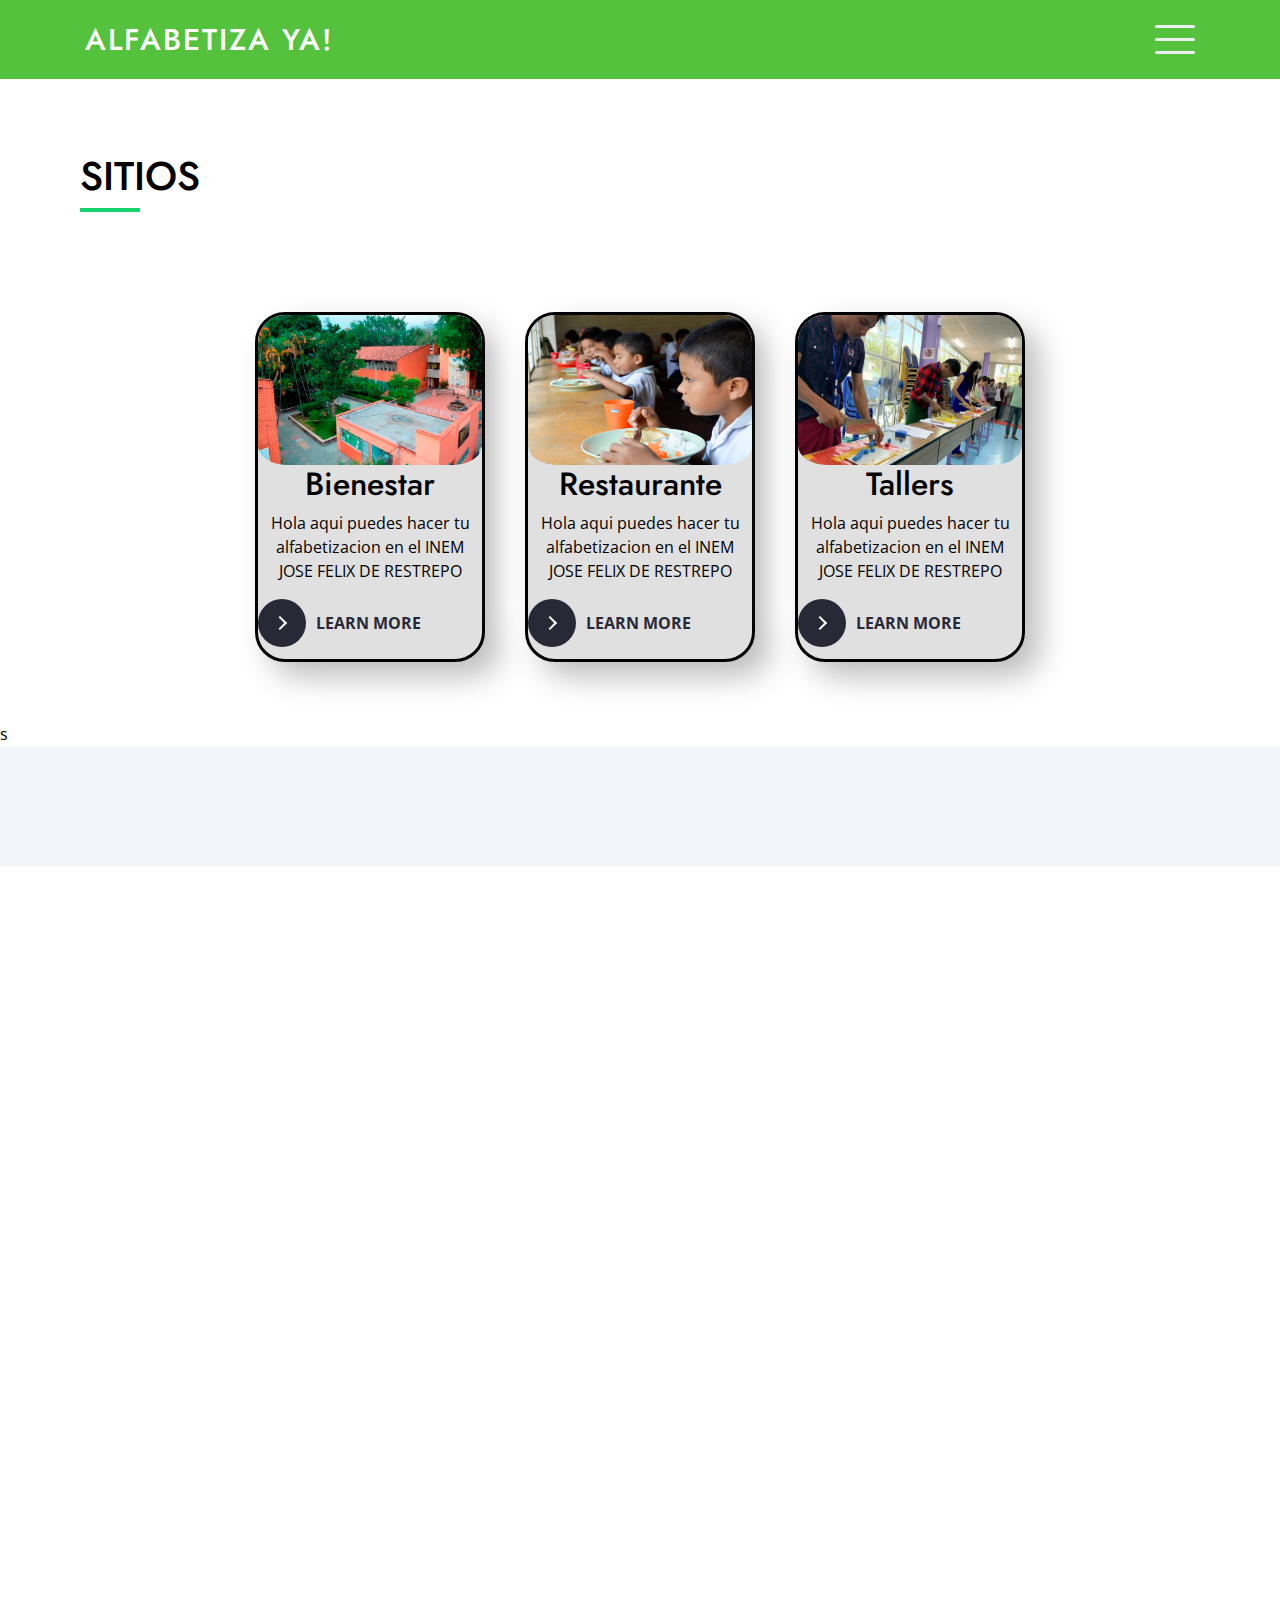
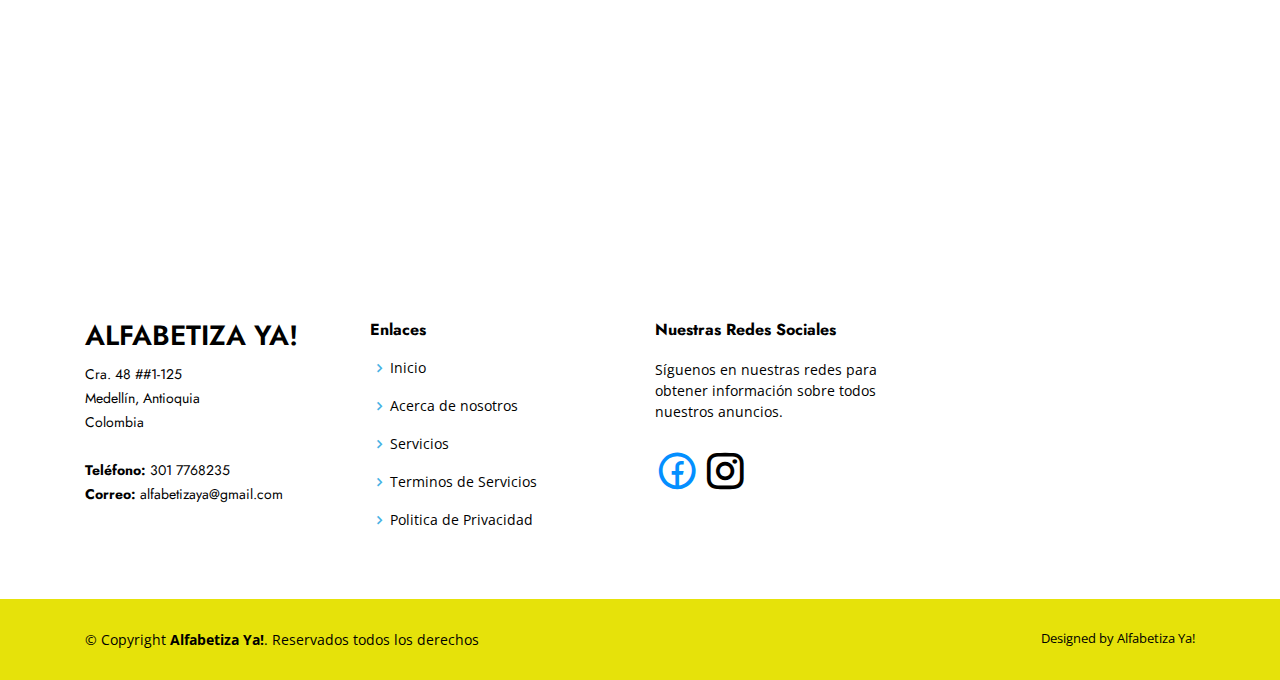
<file: princi.html>
<!DOCTYPE html>
<html lang="en">

<head>
  <meta charset="utf-8">
  <meta content="width=device-width, initial-scale=1.0" name="viewport">

  <title>Alfabetiza Ya!</title>
  <meta content="" name="description">
  <meta content="" name="keywords">

  <!-- Favicons -->
  <link href="assets/img/AlfabetizaYa.png" rel="icon">
  

  <!-- Google Fonts -->
  <link href="https://fonts.googleapis.com/css?family=Open+Sans:300,300i,400,400i,600,600i,700,700i|Jost:300,300i,400,400i,500,500i,600,600i,700,700i|Poppins:300,300i,400,400i,500,500i,600,600i,700,700i" rel="stylesheet">

  <!-- Vendor CSS Files -->
  <link href="assets/vendor/bootstrap/css/bootstrap.min.css" rel="stylesheet">
  <link href="assets/vendor/icofont/icofont.min.css" rel="stylesheet">
  <link href="assets/vendor/boxicons/css/boxicons.min.css" rel="stylesheet">
  <link href="assets/vendor/remixicon/remixicon.css" rel="stylesheet">
  <link href="assets/vendor/venobox/venobox.css" rel="stylesheet">
  <link href="assets/vendor/owl.carousel/assets/owl.carousel.min.css" rel="stylesheet">
  <link href="assets/vendor/aos/aos.css" rel="stylesheet">

  <!-- Template Main CSS File -->
  <link href="assets/css/style.css" rel="stylesheet">

  <!-- =======================================================
  * Template Name: Arsha - v2.3.1
  * Template URL: https://bootstrapmade.com/arsha-free-bootstrap-html-template-corporate/
  * Author: BootstrapMade.com
  * License: https://bootstrapmade.com/license/
  ======================================================== -->
</head>

<body>

  <!-- ======= Header ======= -->
  <header id="header" class="fixed-top ">
    <div class="container d-flex align-items-center" >

      <h1 class="logo mr-auto"><a href="index.html">Alfabetiza Ya!</a></h1>
      <!-- Uncomment below if you prefer to use an image logo -->
      <!-- <a href="index.html" class="logo mr-auto"><img src="assets/img/logo.png" alt="" class="img-fluid"></a>-->

      <nav class="nav-menu d-none d-lg-block">
        <button type="button" class="hamburger">
          <span class="line"></span>
          <span class="line"></span>
          <span class="line"></span>
       
        </button>
        <script type="text/javascript">
          const hamburgerMenu = document.querySelector(".hamburger");
          const menuIsActive = () => {
            hamburgerMenu.classList.toggle("active");
          };
          hamburgerMenu.addEventListener("click", menuIsActive)
        </script>

  
      <!-- .nav-menu -->



    </div>
  </header><!-- End Header -->

  <br>
  <br>
  <br>
  <!-- ======= Hero Section ======= -->
  <div class="portfolio">
    <div class="portfolio-headings">
      <h2>SITIOS</h2>
      <div class="divider"></div>

    </div>
  
        
    <div class="contain">
      <div class="card">


        <div>
          <img src = "assets/img/portfolio/Bienestar.jpg"  width="100%" height="150px" style="overflow: hidden; border-radius: 13%;">
        </div>
        <div class="card__title">
          <h2>Bienestar </h2>
          <p>Hola aqui puedes hacer tu alfabetizacion en el INEM JOSE FELIX DE RESTREPO</p>
        </div>
        <button class="learn-more">
          <span class="circle" aria-hidden="true">
          <span class="icon arrow"></span>
          </span>
          <span class="button-text">Learn More</span>
        </button>
      </div>

      <div class="card">


        <div>
          <img src = "./assets/img/portfolio/RestauranteInem.jpg"  width="100%" height="150px" style="overflow: hidden; border-radius: 13%;">
        </div>
        <div class="card__title">
          <h2>Restaurante</h2>
          <p>Hola aqui puedes hacer tu alfabetizacion en el INEM JOSE FELIX DE RESTREPO</p>
        </div>
        <button class="learn-more">
          <span class="circle" aria-hidden="true">
          <span class="icon arrow"></span>
          </span>
          <span class="button-text">Learn More</span>
        </button>
      </div>

      <div class="card">


        <div>
          <img src = "assets/img/portfolio/TalleresInem.jpg"  width="100%" height="150px" style="overflow: hidden; border-radius: 13%;">
        </div>
        <div class="card__title">
          <h2>Tallers</h2>
          <p>Hola aqui puedes hacer tu alfabetizacion en el INEM JOSE FELIX DE RESTREPO</p>
        </div>
        <button class="learn-more">
          <span class="circle" aria-hidden="true">
          <span class="icon arrow"></span>
          </span>
          <span class="button-text">Learn More</span>
        </button>
      </div>
    </div>


      
    
  
  
  
  
  
  </div>
</div>



  <main id="main">

    <!-- ======= Cliens Section ======= -->
s
    

    <!-- ======= Pricing Section ======= -->
    <!-- End Pricing Section -->

    <!-- ======= Frequently Asked Questions Section ======= -->
    <section id="faq" class="faq section-bg">
    </section><!-- End Frequently Asked Questions Section -->

    <!-- ======= Contact Section ======= -->
    <section id="contact" class="contact">
      <div class="container" data-aos="fade-up">

        <div class="section-title">
          <h2>Contáctenos</h2>
          <p>Si tiene alguna duda o inquietud por favor dejenoslo saber a través de los medios de contacto que disponemos, visualicelos a continuación:</p>
        </div>

        <div class="row">

          <div class="col-lg-5 d-flex align-items-stretch">
            <div class="info">
              <div class="address">
                <i class="icofont-google-map"></i>
                <h4>Lugar:</h4>
                <p>Cra. 48 ##1-125, Medellín, Antioquia</p>
              </div>

              <div class="email">
                <i class="icofont-envelope"></i>
                <h4>Correo:</h4>
                <p>alfabetizaya@gmail.com</p>
              </div>

              <div class="phone">
                <i class="icofont-phone"></i>
                <h4>Teléfono:</h4>
                <p>301 7768235</p>
              </div>
              
              <iframe src="https://www.google.com/maps/embed?pb=!1m18!1m12!1m3!1d3966.432603373629!2d-75.57775569794609!3d6.206528762849805!2m3!1f0!2f0!3f0!3m2!1i1024!2i768!4f13.1!3m3!1m2!1s0x8e46827f7a881345%3A0xdf94c4d13c76ebb!2sInstituci%C3%B3n%20Educativa%20Inem%20Jos%C3%A9%20F%C3%A9lix%20de%20Restrepo!5e0!3m2!1ses-419!2sco!4v1633048247912!5m2!1ses-419!2sco" width="600" height="450" style="border:0;" allowfullscreen="" loading="lazy"></iframe>              
            </div>

          </div>

          <div class="col-lg-7 mt-5 mt-lg-0 d-flex align-items-stretch">
            <form action="forms/contact.php" method="post" role="form" class="php-email-form">
              <div class="form-row">
                <div class="form-group col-md-6">
                  <label for="name">Tu Nombre</label>
                  <input type="text" name="name" class="form-control" id="name" data-rule="minlen:4" data-msg="Please enter at least 4 chars" />
                  <div class="validate"></div>
                </div>
                <div class="form-group col-md-6">
                  <label for="name">Tu Correo</label>
                  <input type="email" class="form-control" name="email" id="email" data-rule="email" data-msg="Please enter a valid email" />
                  <div class="validate"></div>
                </div>
              </div>
              <div class="form-group">
                <label for="name">Asunto</label>
                <input type="text" class="form-control" name="subject" id="subject" data-rule="minlen:4" data-msg="Please enter at least 8 chars of subject" />
                <div class="validate"></div>
              </div>
              <div class="form-group">
                <label for="name">Mensaje</label>
                <textarea class="form-control" name="message" rows="10" data-rule="required" data-msg="Please write something for us"></textarea>
                <div class="validate"></div>
              </div>
              <div class="mb-3">
                <div class="loading">Cargando</div>
                <div class="error-message"></div>
                <div class="sent-message">Tu mensaje ha sido enviado. Gracias!</div>
              </div>
              <div class="text-center"><button type="submit">Enviar Mensaje</button></div>
            </form>
          </div>

        </div>

      </div>
    </section><!-- End Contact Section -->

  </main><!-- End #main -->

  <!-- ======= Footer ======= -->
  <footer id="footer">

 


    <div class="footer-top">
      <div class="container">
        <div class="row">

          <div class="col-lg-3 col-md-6 footer-contact">
            <h3>Alfabetiza Ya!</h3>
            <p>
              Cra. 48 ##1-125 <br>
              Medellín, Antioquia<br>
              Colombia <br><br>
              <strong>Teléfono:</strong> 301 7768235<br>
              <strong>Correo:</strong> alfabetizaya@gmail.com<br>
            </p>
          </div>

          <div class="col-lg-3 col-md-6 footer-links">
            <h4>Enlaces</h4>
            <ul>
              <li><i class="bx bx-chevron-right"></i> <a href="#">Inicio</a></li>
              <li><i class="bx bx-chevron-right"></i> <a href="#about">Acerca de nosotros</a></li>
              <li><i class="bx bx-chevron-right"></i> <a href="#services">Servicios</a></li>
              <li><i class="bx bx-chevron-right"></i> <a href="#">Terminos de Servicios</a></li>
              <li><i class="bx bx-chevron-right"></i> <a href="#">Politica de Privacidad</a></li>
            </ul>
          </div>


          <div class="col-lg-3 col-md-6 footer-links">
            <h4>Nuestras Redes Sociales </h4>
            <p>Síguenos en nuestras redes para obtener información sobre todos nuestros anuncios.</p>
            <div class="icons-wrapper">
              <i href="https://www.facebook.com/AlfabetizaYa/?ref=page_internal" class="ri-facebook-circle-line icon"></i>
              <i href="https://www.instagram.com/alfabetizaya/" class="ri-instagram-line icon"></i>
            </div>
          </div>

        </div>
      </div>
    </div>

    <div class="container footer-bottom clearfix">
      <div class="copyright">
        &copy; Copyright <strong><span>Alfabetiza Ya!</span></strong>. Reservados todos los derechos
      </div>
      <div class="credits">
        <!-- All the links in the footer should remain intact. -->
        <!-- You can delete the links only if you purchased the pro version. -->
        <!-- Licensing information: https://bootstrapmade.com/license/ -->
        <!-- Purchase the pro version with working PHP/AJAX contact form: https://bootstrapmade.com/arsha-free-bootstrap-html-template-corporate/ -->
        Designed by <a href="https://bootstrapmade.com/">Alfabetiza Ya!</a>
      </div>
    </div>

    

  <a href="#" class="back-to-top"><i class="ri-arrow-up-line"></i></a>
  <div id="preloader"></div>

  <!-- Vendor JS Files -->
  <script src="assets/vendor/jquery/jquery.min.js"></script>
  <script src="assets/vendor/bootstrap/js/bootstrap.bundle.min.js"></script>
  <script src="assets/vendor/jquery.easing/jquery.easing.min.js"></script>
  <script src="assets/vendor/php-email-form/validate.js"></script>
  <script src="assets/vendor/waypoints/jquery.waypoints.min.js"></script>
  <script src="assets/vendor/isotope-layout/isotope.pkgd.min.js"></script>
  <script src="assets/vendor/venobox/venobox.min.js"></script>
  <script src="assets/vendor/owl.carousel/owl.carousel.min.js"></script>
  <script src="assets/vendor/aos/aos.js"></script>

  <!-- Template Main JS File -->
  <script src="assets/js/main.js"></script>

</body>

</html>
</file>
<file: assets/vendor/venobox/venobox.css>
/* ------ venobox.css --------*/
.vbox-overlay *, .vbox-overlay *:before, .vbox-overlay *:after{
    -webkit-backface-visibility: hidden;
    -webkit-box-sizing:border-box;
    -moz-box-sizing:border-box;
    box-sizing:border-box;
}
.vbox-overlay * { 
    -webkit-backface-visibility: visible;
    backface-visibility: visible;
}
.vbox-overlay{
    display: -webkit-flex;
    display: flex;
    -webkit-flex-direction: column;
    flex-direction: column;
    -webkit-justify-content: center;
    justify-content: center;
    -webkit-align-items: center;
    align-items: center;
    position: fixed;
    left: 0;
    top: 0;
    bottom: 0;
    right: 0;
    z-index: 999999;
}

/* ----- navigation ----- */
.vbox-title{
    width: 100%;
    height: 40px;
    float: left;
    text-align: center;
    line-height: 28px;
    font-size: 12px;
    padding: 6px 50px;
    overflow: hidden;
    position: fixed;
    display: none;
    left: 0;
    z-index: 89;
}
.vbox-close{
    cursor: pointer;
    position: fixed;
    top: -1px;
    right: 0;
    width: 50px;
    height: 40px;
    padding: 6px;
    display: block;
    background-position:10px center;
    overflow: hidden;
    font-size: 24px;
    line-height: 1;
    text-align: center;
    z-index: 99;
}
.vbox-left{
    cursor: pointer;
    position: fixed;
    left: 0;
    height: 40px;
    overflow: hidden;
    line-height: 28px;
    font-size: 12px;
    z-index: 99;
    display: flex;
    align-items:center;
}
.vbox-num{
    display: inline-block;
    margin: 6px 0 6px 15px;
}
/* ----- Social share ----- */
.vbox-share{
    line-height: 28px;
    font-size: 12px;
    overflow: hidden;
    position: fixed;
    left: 0;
    z-index: 98;
    display: flex;
    align-items:center;
    justify-content: center;
    width: 100%;
    text-align: center;
}
.vbox-share svg{
    max-height: 28px;
    width: 28px;
    z-index: 10;
    margin-left: 12px;
    margin-top: 6px;
    margin-bottom: 6px;
    vertical-align: middle;
}


/* ----- navigation ARROWS ----- */
.vbox-next, .vbox-prev{
    position: fixed;
    top: 50%;
    margin-top: -15px;
    overflow: hidden;
    cursor: pointer;
    display: block;
    width: 45px;
    height: 45px;
    z-index: 99;
}
.vbox-next span, .vbox-prev span{
    position: relative;
    width: 20px;
    height: 20px;
    border: 2px solid transparent;
    border-top-color: #B6B6B6;
    border-right-color: #B6B6B6;
    text-indent: -100px;
    position: absolute;
    top: 8px;
    display: block;
}
.vbox-prev{
    left: 15px;
}
.vbox-next{
    right: 15px;
}
.vbox-prev span{
    left: 10px;
    -ms-transform: rotate(-135deg);
    -webkit-transform: rotate(-135deg);
    transform: rotate(-135deg);
}
.vbox-next span{
    -ms-transform: rotate(45deg);
    -webkit-transform: rotate(45deg);
    transform: rotate(45deg);
    right: 10px;
}
/* ------- inline window ------ */
.vbox-inline{
    width: 420px;
    height: 315px;
    height: 70vh;
    padding: 10px;
    background: #fff;
    margin: 0 auto;
    overflow: auto;
    text-align: left;
}
/* ------- Video & iFrames window ------ */
.venoframe{
    max-width: 100%;
    width: 100%;
    border: none;
    width: 100%;
    height: 260px;
    height: 70vh;
}
.venoframe.vbvid{
    height: 260px;
}
@media (min-width: 768px) {
    .venoframe, .vbox-inline{
        width: 90%;
        height: 360px;
        height: 70vh;
    }
    .venoframe.vbvid{
        width: 640px;
        height: 360px;
    }
}
@media (min-width: 992px) {
    .venoframe, .vbox-inline{
        max-width: 1200px;
        width: 80%;
        height: 540px;
        height: 70vh;
    }
    .venoframe.vbvid{
        width: 960px;
        height: 540px;
    }
}
/* 
Please do NOT edit this part! 
or at least read this note: http://i.imgur.com/7C0ws9e.gif
*/
.vbox-open{
    overflow: hidden;
}
.vbox-container{
    position: absolute;
    left: 0;
    right: 0;
    top: 0;
    bottom: 0;
    overflow-x: hidden;
    overflow-y: scroll;
    overflow-scrolling: touch;
    -webkit-overflow-scrolling: touch;
    z-index: 20;
    max-height: 100%;

}

.vbox-content{
    text-align: center;
    float: left;
    width: 100%;
    position: relative;
    overflow: hidden;
    padding: 20px 4%;
}
.vbox-container img{
    max-width: 100%;
    height: auto;
}
.vbox-figlio{
    box-shadow: 0 0 12px rgba(0,0,0,0.19), 0 6px 6px rgba(0,0,0,0.23);
    max-width: 100%;
    text-align: initial;
}
img.vbox-figlio{
    -webkit-user-select: none;
-khtml-user-select: none;
-moz-user-select: none;
-o-user-select: none;
user-select: none;
}
.vbox-content.swipe-left{
    margin-left: -200px !important;
}
.vbox-content.swipe-right{
    margin-left: 200px !important;
}
.vbox-animated{
    webkit-transition: margin 300ms ease-out;
    transition: margin 300ms ease-out;
}

/* ---------- preloader ----------
 * SPINKIT 
 * http://tobiasahlin.com/spinkit/
-------------------------------- */
.sk-double-bounce,.sk-rotating-plane{width:40px;height:40px;margin:40px auto}.sk-rotating-plane{background-color:#333;-webkit-animation:sk-rotatePlane 1.2s infinite ease-in-out;animation:sk-rotatePlane 1.2s infinite ease-in-out}@-webkit-keyframes sk-rotatePlane{0%{-webkit-transform:perspective(120px) rotateX(0) rotateY(0);transform:perspective(120px) rotateX(0) rotateY(0)}50%{-webkit-transform:perspective(120px) rotateX(-180.1deg) rotateY(0);transform:perspective(120px) rotateX(-180.1deg) rotateY(0)}100%{-webkit-transform:perspective(120px) rotateX(-180deg) rotateY(-179.9deg);transform:perspective(120px) rotateX(-180deg) rotateY(-179.9deg)}}@keyframes sk-rotatePlane{0%{-webkit-transform:perspective(120px) rotateX(0) rotateY(0);transform:perspective(120px) rotateX(0) rotateY(0)}50%{-webkit-transform:perspective(120px) rotateX(-180.1deg) rotateY(0);transform:perspective(120px) rotateX(-180.1deg) rotateY(0)}100%{-webkit-transform:perspective(120px) rotateX(-180deg) rotateY(-179.9deg);transform:perspective(120px) rotateX(-180deg) rotateY(-179.9deg)}}.sk-double-bounce{position:relative}.sk-double-bounce .sk-child{width:100%;height:100%;border-radius:50%;background-color:#333;opacity:.6;position:absolute;top:0;left:0;-webkit-animation:sk-doubleBounce 2s infinite ease-in-out;animation:sk-doubleBounce 2s infinite ease-in-out}.sk-chasing-dots .sk-child,.sk-spinner-pulse,.sk-three-bounce .sk-child{background-color:#333;border-radius:100%}.sk-double-bounce .sk-double-bounce2{-webkit-animation-delay:-1s;animation-delay:-1s}@-webkit-keyframes sk-doubleBounce{0%,100%{-webkit-transform:scale(0);transform:scale(0)}50%{-webkit-transform:scale(1);transform:scale(1)}}@keyframes sk-doubleBounce{0%,100%{-webkit-transform:scale(0);transform:scale(0)}50%{-webkit-transform:scale(1);transform:scale(1)}}.sk-wave{margin:40px auto;width:50px;height:40px;text-align:center;font-size:10px}.sk-wave .sk-rect{background-color:#333;height:100%;width:6px;display:inline-block;-webkit-animation:sk-waveStretchDelay 1.2s infinite ease-in-out;animation:sk-waveStretchDelay 1.2s infinite ease-in-out}.sk-wave .sk-rect1{-webkit-animation-delay:-1.2s;animation-delay:-1.2s}.sk-wave .sk-rect2{-webkit-animation-delay:-1.1s;animation-delay:-1.1s}.sk-wave .sk-rect3{-webkit-animation-delay:-1s;animation-delay:-1s}.sk-wave .sk-rect4{-webkit-animation-delay:-.9s;animation-delay:-.9s}.sk-wave .sk-rect5{-webkit-animation-delay:-.8s;animation-delay:-.8s}@-webkit-keyframes sk-waveStretchDelay{0%,100%,40%{-webkit-transform:scaleY(.4);transform:scaleY(.4)}20%{-webkit-transform:scaleY(1);transform:scaleY(1)}}@keyframes sk-waveStretchDelay{0%,100%,40%{-webkit-transform:scaleY(.4);transform:scaleY(.4)}20%{-webkit-transform:scaleY(1);transform:scaleY(1)}}.sk-wandering-cubes{margin:40px auto;width:40px;height:40px;position:relative}.sk-wandering-cubes .sk-cube{background-color:#333;width:10px;height:10px;position:absolute;top:0;left:0;-webkit-animation:sk-wanderingCube 1.8s ease-in-out -1.8s infinite both;animation:sk-wanderingCube 1.8s ease-in-out -1.8s infinite both}.sk-chasing-dots,.sk-spinner-pulse{width:40px;height:40px;margin:40px auto}.sk-wandering-cubes .sk-cube2{-webkit-animation-delay:-.9s;animation-delay:-.9s}@-webkit-keyframes sk-wanderingCube{0%{-webkit-transform:rotate(0);transform:rotate(0)}25%{-webkit-transform:translateX(30px) rotate(-90deg) scale(.5);transform:translateX(30px) rotate(-90deg) scale(.5)}50%{-webkit-transform:translateX(30px) translateY(30px) rotate(-179deg);transform:translateX(30px) translateY(30px) rotate(-179deg)}50.1%{-webkit-transform:translateX(30px) translateY(30px) rotate(-180deg);transform:translateX(30px) translateY(30px) rotate(-180deg)}75%{-webkit-transform:translateX(0) translateY(30px) rotate(-270deg) scale(.5);transform:translateX(0) translateY(30px) rotate(-270deg) scale(.5)}100%{-webkit-transform:rotate(-360deg);transform:rotate(-360deg)}}@keyframes sk-wanderingCube{0%{-webkit-transform:rotate(0);transform:rotate(0)}25%{-webkit-transform:translateX(30px) rotate(-90deg) scale(.5);transform:translateX(30px) rotate(-90deg) scale(.5)}50%{-webkit-transform:translateX(30px) translateY(30px) rotate(-179deg);transform:translateX(30px) translateY(30px) rotate(-179deg)}50.1%{-webkit-transform:translateX(30px) translateY(30px) rotate(-180deg);transform:translateX(30px) translateY(30px) rotate(-180deg)}75%{-webkit-transform:translateX(0) translateY(30px) rotate(-270deg) scale(.5);transform:translateX(0) translateY(30px) rotate(-270deg) scale(.5)}100%{-webkit-transform:rotate(-360deg);transform:rotate(-360deg)}}.sk-spinner-pulse{-webkit-animation:sk-pulseScaleOut 1s infinite ease-in-out;animation:sk-pulseScaleOut 1s infinite ease-in-out}@-webkit-keyframes sk-pulseScaleOut{0%{-webkit-transform:scale(0);transform:scale(0)}100%{-webkit-transform:scale(1);transform:scale(1);opacity:0}}@keyframes sk-pulseScaleOut{0%{-webkit-transform:scale(0);transform:scale(0)}100%{-webkit-transform:scale(1);transform:scale(1);opacity:0}}.sk-chasing-dots{position:relative;text-align:center;-webkit-animation:sk-chasingDotsRotate 2s infinite linear;animation:sk-chasingDotsRotate 2s infinite linear}.sk-chasing-dots .sk-child{width:60%;height:60%;display:inline-block;position:absolute;top:0;-webkit-animation:sk-chasingDotsBounce 2s infinite ease-in-out;animation:sk-chasingDotsBounce 2s infinite ease-in-out}.sk-chasing-dots .sk-dot2{top:auto;bottom:0;-webkit-animation-delay:-1s;animation-delay:-1s}@-webkit-keyframes sk-chasingDotsRotate{100%{-webkit-transform:rotate(360deg);transform:rotate(360deg)}}@keyframes sk-chasingDotsRotate{100%{-webkit-transform:rotate(360deg);transform:rotate(360deg)}}@-webkit-keyframes sk-chasingDotsBounce{0%,100%{-webkit-transform:scale(0);transform:scale(0)}50%{-webkit-transform:scale(1);transform:scale(1)}}@keyframes sk-chasingDotsBounce{0%,100%{-webkit-transform:scale(0);transform:scale(0)}50%{-webkit-transform:scale(1);transform:scale(1)}}.sk-three-bounce{margin:40px auto;width:80px;text-align:center}.sk-three-bounce .sk-child{width:20px;height:20px;display:inline-block;-webkit-animation:sk-three-bounce 1.4s ease-in-out 0s infinite both;animation:sk-three-bounce 1.4s ease-in-out 0s infinite both}.sk-circle .sk-child:before,.sk-fading-circle .sk-circle:before{display:block;border-radius:100%;content:'';background-color:#333}.sk-three-bounce .sk-bounce1{-webkit-animation-delay:-.32s;animation-delay:-.32s}.sk-three-bounce .sk-bounce2{-webkit-animation-delay:-.16s;animation-delay:-.16s}@-webkit-keyframes sk-three-bounce{0%,100%,80%{-webkit-transform:scale(0);transform:scale(0)}40%{-webkit-transform:scale(1);transform:scale(1)}}@keyframes sk-three-bounce{0%,100%,80%{-webkit-transform:scale(0);transform:scale(0)}40%{-webkit-transform:scale(1);transform:scale(1)}}.sk-circle{margin:40px auto;width:40px;height:40px;position:relative}.sk-circle .sk-child{width:100%;height:100%;position:absolute;left:0;top:0}.sk-circle .sk-child:before{margin:0 auto;width:15%;height:15%;-webkit-animation:sk-circleBounceDelay 1.2s infinite ease-in-out both;animation:sk-circleBounceDelay 1.2s infinite ease-in-out both}.sk-circle .sk-circle2{-webkit-transform:rotate(30deg);-ms-transform:rotate(30deg);transform:rotate(30deg)}.sk-circle .sk-circle3{-webkit-transform:rotate(60deg);-ms-transform:rotate(60deg);transform:rotate(60deg)}.sk-circle .sk-circle4{-webkit-transform:rotate(90deg);-ms-transform:rotate(90deg);transform:rotate(90deg)}.sk-circle .sk-circle5{-webkit-transform:rotate(120deg);-ms-transform:rotate(120deg);transform:rotate(120deg)}.sk-circle .sk-circle6{-webkit-transform:rotate(150deg);-ms-transform:rotate(150deg);transform:rotate(150deg)}.sk-circle .sk-circle7{-webkit-transform:rotate(180deg);-ms-transform:rotate(180deg);transform:rotate(180deg)}.sk-circle .sk-circle8{-webkit-transform:rotate(210deg);-ms-transform:rotate(210deg);transform:rotate(210deg)}.sk-circle .sk-circle9{-webkit-transform:rotate(240deg);-ms-transform:rotate(240deg);transform:rotate(240deg)}.sk-circle .sk-circle10{-webkit-transform:rotate(270deg);-ms-transform:rotate(270deg);transform:rotate(270deg)}.sk-circle .sk-circle11{-webkit-transform:rotate(300deg);-ms-transform:rotate(300deg);transform:rotate(300deg)}.sk-circle .sk-circle12{-webkit-transform:rotate(330deg);-ms-transform:rotate(330deg);transform:rotate(330deg)}.sk-circle .sk-circle2:before{-webkit-animation-delay:-1.1s;animation-delay:-1.1s}.sk-circle .sk-circle3:before{-webkit-animation-delay:-1s;animation-delay:-1s}.sk-circle .sk-circle4:before{-webkit-animation-delay:-.9s;animation-delay:-.9s}.sk-circle .sk-circle5:before{-webkit-animation-delay:-.8s;animation-delay:-.8s}.sk-circle .sk-circle6:before{-webkit-animation-delay:-.7s;animation-delay:-.7s}.sk-circle .sk-circle7:before{-webkit-animation-delay:-.6s;animation-delay:-.6s}.sk-circle .sk-circle8:before{-webkit-animation-delay:-.5s;animation-delay:-.5s}.sk-circle .sk-circle9:before{-webkit-animation-delay:-.4s;animation-delay:-.4s}.sk-circle .sk-circle10:before{-webkit-animation-delay:-.3s;animation-delay:-.3s}.sk-circle .sk-circle11:before{-webkit-animation-delay:-.2s;animation-delay:-.2s}.sk-circle .sk-circle12:before{-webkit-animation-delay:-.1s;animation-delay:-.1s}@-webkit-keyframes sk-circleBounceDelay{0%,100%,80%{-webkit-transform:scale(0);transform:scale(0)}40%{-webkit-transform:scale(1);transform:scale(1)}}@keyframes sk-circleBounceDelay{0%,100%,80%{-webkit-transform:scale(0);transform:scale(0)}40%{-webkit-transform:scale(1);transform:scale(1)}}.sk-cube-grid{width:40px;height:40px;margin:40px auto}.sk-cube-grid .sk-cube{width:33.33%;height:33.33%;background-color:#333;float:left;-webkit-animation:sk-cubeGridScaleDelay 1.3s infinite ease-in-out;animation:sk-cubeGridScaleDelay 1.3s infinite ease-in-out}.sk-cube-grid .sk-cube1{-webkit-animation-delay:.2s;animation-delay:.2s}.sk-cube-grid .sk-cube2{-webkit-animation-delay:.3s;animation-delay:.3s}.sk-cube-grid .sk-cube3{-webkit-animation-delay:.4s;animation-delay:.4s}.sk-cube-grid .sk-cube4{-webkit-animation-delay:.1s;animation-delay:.1s}.sk-cube-grid .sk-cube5{-webkit-animation-delay:.2s;animation-delay:.2s}.sk-cube-grid .sk-cube6{-webkit-animation-delay:.3s;animation-delay:.3s}.sk-cube-grid .sk-cube7{-webkit-animation-delay:0ms;animation-delay:0ms}.sk-cube-grid .sk-cube8{-webkit-animation-delay:.1s;animation-delay:.1s}.sk-cube-grid .sk-cube9{-webkit-animation-delay:.2s;animation-delay:.2s}@-webkit-keyframes sk-cubeGridScaleDelay{0%,100%,70%{-webkit-transform:scale3D(1,1,1);transform:scale3D(1,1,1)}35%{-webkit-transform:scale3D(0,0,1);transform:scale3D(0,0,1)}}@keyframes sk-cubeGridScaleDelay{0%,100%,70%{-webkit-transform:scale3D(1,1,1);transform:scale3D(1,1,1)}35%{-webkit-transform:scale3D(0,0,1);transform:scale3D(0,0,1)}}.sk-fading-circle{margin:40px auto;width:40px;height:40px;position:relative}.sk-fading-circle .sk-circle{width:100%;height:100%;position:absolute;left:0;top:0}.sk-fading-circle .sk-circle:before{margin:0 auto;width:15%;height:15%;-webkit-animation:sk-circleFadeDelay 1.2s infinite ease-in-out both;animation:sk-circleFadeDelay 1.2s infinite ease-in-out both}.sk-fading-circle .sk-circle2{-webkit-transform:rotate(30deg);-ms-transform:rotate(30deg);transform:rotate(30deg)}.sk-fading-circle .sk-circle3{-webkit-transform:rotate(60deg);-ms-transform:rotate(60deg);transform:rotate(60deg)}.sk-fading-circle .sk-circle4{-webkit-transform:rotate(90deg);-ms-transform:rotate(90deg);transform:rotate(90deg)}.sk-fading-circle .sk-circle5{-webkit-transform:rotate(120deg);-ms-transform:rotate(120deg);transform:rotate(120deg)}.sk-fading-circle .sk-circle6{-webkit-transform:rotate(150deg);-ms-transform:rotate(150deg);transform:rotate(150deg)}.sk-fading-circle .sk-circle7{-webkit-transform:rotate(180deg);-ms-transform:rotate(180deg);transform:rotate(180deg)}.sk-fading-circle .sk-circle8{-webkit-transform:rotate(210deg);-ms-transform:rotate(210deg);transform:rotate(210deg)}.sk-fading-circle .sk-circle9{-webkit-transform:rotate(240deg);-ms-transform:rotate(240deg);transform:rotate(240deg)}.sk-fading-circle .sk-circle10{-webkit-transform:rotate(270deg);-ms-transform:rotate(270deg);transform:rotate(270deg)}.sk-fading-circle .sk-circle11{-webkit-transform:rotate(300deg);-ms-transform:rotate(300deg);transform:rotate(300deg)}.sk-fading-circle .sk-circle12{-webkit-transform:rotate(330deg);-ms-transform:rotate(330deg);transform:rotate(330deg)}.sk-fading-circle .sk-circle2:before{-webkit-animation-delay:-1.1s;animation-delay:-1.1s}.sk-fading-circle .sk-circle3:before{-webkit-animation-delay:-1s;animation-delay:-1s}.sk-fading-circle .sk-circle4:before{-webkit-animation-delay:-.9s;animation-delay:-.9s}.sk-fading-circle .sk-circle5:before{-webkit-animation-delay:-.8s;animation-delay:-.8s}.sk-fading-circle .sk-circle6:before{-webkit-animation-delay:-.7s;animation-delay:-.7s}.sk-fading-circle .sk-circle7:before{-webkit-animation-delay:-.6s;animation-delay:-.6s}.sk-fading-circle .sk-circle8:before{-webkit-animation-delay:-.5s;animation-delay:-.5s}.sk-fading-circle .sk-circle9:before{-webkit-animation-delay:-.4s;animation-delay:-.4s}.sk-fading-circle .sk-circle10:before{-webkit-animation-delay:-.3s;animation-delay:-.3s}.sk-fading-circle .sk-circle11:before{-webkit-animation-delay:-.2s;animation-delay:-.2s}.sk-fading-circle .sk-circle12:before{-webkit-animation-delay:-.1s;animation-delay:-.1s}@-webkit-keyframes sk-circleFadeDelay{0%,100%,39%{opacity:0}40%{opacity:1}}@keyframes sk-circleFadeDelay{0%,100%,39%{opacity:0}40%{opacity:1}}.sk-folding-cube{margin:40px auto;width:40px;height:40px;position:relative;-webkit-transform:rotateZ(45deg);transform:rotateZ(45deg)}.sk-folding-cube .sk-cube{float:left;width:50%;height:50%;position:relative;-webkit-transform:scale(1.1);-ms-transform:scale(1.1);transform:scale(1.1)}.sk-folding-cube .sk-cube:before{content:'';position:absolute;top:0;left:0;width:100%;height:100%;background-color:#333;-webkit-animation:sk-foldCubeAngle 2.4s infinite linear both;animation:sk-foldCubeAngle 2.4s infinite linear both;-webkit-transform-origin:100% 100%;-ms-transform-origin:100% 100%;transform-origin:100% 100%}.sk-folding-cube .sk-cube2{-webkit-transform:scale(1.1) rotateZ(90deg);transform:scale(1.1) rotateZ(90deg)}.sk-folding-cube .sk-cube3{-webkit-transform:scale(1.1) rotateZ(180deg);transform:scale(1.1) rotateZ(180deg)}.sk-folding-cube .sk-cube4{-webkit-transform:scale(1.1) rotateZ(270deg);transform:scale(1.1) rotateZ(270deg)}.sk-folding-cube .sk-cube2:before{-webkit-animation-delay:.3s;animation-delay:.3s}.sk-folding-cube .sk-cube3:before{-webkit-animation-delay:.6s;animation-delay:.6s}.sk-folding-cube .sk-cube4:before{-webkit-animation-delay:.9s;animation-delay:.9s}@-webkit-keyframes sk-foldCubeAngle{0%,10%{-webkit-transform:perspective(140px) rotateX(-180deg);transform:perspective(140px) rotateX(-180deg);opacity:0}25%,75%{-webkit-transform:perspective(140px) rotateX(0);transform:perspective(140px) rotateX(0);opacity:1}100%,90%{-webkit-transform:perspective(140px) rotateY(180deg);transform:perspective(140px) rotateY(180deg);opacity:0}}@keyframes sk-foldCubeAngle{0%,10%{-webkit-transform:perspective(140px) rotateX(-180deg);transform:perspective(140px) rotateX(-180deg);opacity:0}25%,75%{-webkit-transform:perspective(140px) rotateX(0);transform:perspective(140px) rotateX(0);opacity:1}100%,90%{-webkit-transform:perspective(140px) rotateY(180deg);transform:perspective(140px) rotateY(180deg);opacity:0}}
</file>
<file: assets/css/style.css>
/**
* Template Name: Arsha - v2.3.1
* Template URL: https://bootstrapmade.com/arsha-free-bootstrap-html-template-corporate/
* Author: BootstrapMade.com
* License: https://bootstrapmade.com/license/
*/

/*--------------------------------------------------------------
# General


--------------------------------------------------------------*/

.hamburger{
  background-color: transparent;
  border: none;
  outline: none;
  cursor: pointer;
}
.hamburger .line{
  display: block;
  width: 40px;
  height: 3px;
  background-color: #ecf0f1;
  margin-block: 10px;
  border-radius: 4px;
  transition: transform .5s,
  opacity .25s;

}

.hamburger.active .line:nth-child(1){
  transform: translateY(13px)
   rotate(45deg) ;
} 

.hamburger.active .line:nth-child(2){
  opacity: 0;
}
.hamburger.active .line:nth-child(3){
  transform: translateY(-13px)
  rotate(-45deg);
}
.portfolio-headings{
  width: 100vw;
  padding: 5em;

}

.portfolio-headings h2{
  font-size: 2.5em;
}


.contain{
  width: 100%;
  max-width: 1200px;
  height: 430px;
  display: flex;
  flex-wrap: wrap;
  justify-content: center;
  margin: auto;
}

.divider{
  height: 4px;
  width: 60px;
  background-color: #18d26e;
}

.card {
  width: 230px;
  height: 350px;
  border-radius: 30px;
  background: #e0e0e0;
  box-shadow: 15px 15px 30px #bebebe,
              -15px -15px 30px #ffffff;
  overflow: hidden;
  margin: 20px;
  border: solid;
  text-align: center;
  transition: all 0.25s;
  
 }

 button {
  position: relative;
  display: inline-block;
  cursor: pointer;
  outline: none;
  border: 0;
  vertical-align: middle;
  text-decoration: none;
  background: transparent;
  padding: 0;
  font-size: inherit;
  font-family: inherit;
 }
 
 button.learn-more {
  width: 12rem;
  height: auto;
 }
 
 button.learn-more .circle {
  transition: all 0.45s cubic-bezier(0.65, 0, 0.076, 1);
  position: relative;
  display: block;
  margin: 0;
  width: 3rem;
  height: 3rem;
  background: #282936;
  border-radius: 1.625rem;
 }
 
 button.learn-more .circle .icon {
  
  position: absolute;
  top: 0;
  bottom: 0;
  margin: auto;
  background: #fff;
 }
 
 button.learn-more .circle .icon.arrow {
  transition: all 0.45s cubic-bezier(0.65, 0, 0.076, 1);
  left: 0.625rem;
  width: 1.125rem;
  height: 0.125rem;
  background: none;
 }
 
 button.learn-more .circle .icon.arrow::before {
  position: absolute;
  content: "";
  top: -0.29rem;
  right: 0.0625rem;
  width: 0.625rem;
  height: 0.625rem;
  border-top: 0.125rem solid #fff;
  border-right: 0.125rem solid #fff;
  transform: rotate(45deg);
 }
 
 button.learn-more .button-text {
  transition: all 0.45s cubic-bezier(0.65, 0, 0.076, 1);
  position: absolute;
  top: 0;
  left: 0;
  right: 0;
  bottom: 0;
  padding: 0.75rem 0;
  margin: 0 0 0 1.85rem;
  color: #282936;
  font-weight: 700;
  line-height: 1.6;
  text-align: center;
  text-transform: uppercase;
 }
 
 button:hover .circle {
  width: 100%;
 }
 
 button:hover .circle .icon.arrow {
  background: #fff;
  transform: translate(1rem, 0);
 }
 
 button:hover .button-text {
  color: #fff;
 }






.icon{
  display: inline-block;
  font-size: 44px;
  animation: float 5s ease-in-out infinite;

}

.ri-facebook-circle-line{
  animation-delay: 1s;
  color: #048FFF ;
}

@keyframes float {
  0%{
    transform: translateY(0);
  }
  50%{
    transform: translateY(-15px);

  }
  100%{
    transform: translateY(0);
  }
}

body {
  font-family: "Open Sans", sans-serif;
  color: #000000;
}

a {
  color: #000000;
}

a:hover {
  color: #000000;
  text-decoration: none;
}

h1, h2, h3, h4, h5, h6 {
  font-family: "Jost", sans-serif;
  color: #000000
}

/*--------------------------------------------------------------
# Preloader
--------------------------------------------------------------*/
#preloader {
  position: fixed;
  top: 0;
  left: 0;
  right: 0;
  bottom: 0;
  z-index: 9999;
  overflow: hidden;
  background: #37517e;
}

#preloader:before {
  content: "";
  position: fixed;
  top: calc(50% - 30px);
  left: calc(50% - 30px);
  border: 6px solid #37517e;
  border-top-color: #fff;
  border-bottom-color: #fff;
  border-radius: 50%;
  width: 60px;
  height: 60px;
  -webkit-animation: animate-preloader 1s linear infinite;
  animation: animate-preloader 1s linear infinite;
}

@-webkit-keyframes animate-preloader {
  0% {
    transform: rotate(0deg);
  }
  100% {
    transform: rotate(360deg);
  }
}

@keyframes animate-preloader {
  0% {
    transform: rotate(0deg);
  }
  100% {
    transform: rotate(360deg);
  }
}

/*--------------------------------------------------------------
# Back to top button
--------------------------------------------------------------*/
.back-to-top {
  position: fixed;
  display: none;
  right: 15px;
  bottom: 15px;
  z-index: 99999;
}

.back-to-top i {
  display: flex;
  align-items: center;
  justify-content: center;
  font-size: 24px;
  width: 40px;
  height: 40px;
  border-radius: 50px;
  background: #329b17;
  color: rgb(255, 255, 255);
  transition: all 0.4s;
}

.back-to-top i:hover {
  background: #919491;
  color: #fff;
}

/*--------------------------------------------------------------
# Header
--------------------------------------------------------------*/
#header {
  transition: all 0.5s;
  z-index: 997;
  padding: 15px 0;
  background-color: #54C23D;
}

#header.header-scrolled, #header.header-inner-pages {
  background: rgba(62, 209, 18, 0.9);
}

#header .logo {
  font-size: 30px;
  margin: 0;
  padding: 0;
  line-height: 1;
  font-weight: 500;
  letter-spacing: 2px;
  text-transform: uppercase;
}

#header .logo a {
  color: rgb(255, 255, 255);
}

#header .logo img {
  max-height: 40px;
}

/*--------------------------------------------------------------
# Navigation Menu
--------------------------------------------------------------*/
/* Desktop Navigation */
.nav-menu ul {
  margin: 0;
  padding: 0;
  list-style: none;
}

.nav-menu > ul {
  display: flex;
}

.nav-menu > ul > li {
  position: relative;
  white-space: nowrap;
  padding: 10px 0 10px 28px;
}

.nav-menu a {
  display: block;
  position: relative;
  color: #fff;
  transition: 0.3s;
  font-size: 15px;
  letter-spacing: 0.5px;
  font-weight: 500;
  font-family: "Open Sans", sans-serif;
}

.nav-menu a:hover, .nav-menu .active > a, .nav-menu li:hover > a {
  color: #fff;
}

.nav-menu .drop-down ul {
  border-radius: 8px;
  display: block;
  position: absolute;
  left: 14px;
  top: calc(100% + 30px);
  z-index: 99;
  opacity: 0;
  visibility: hidden;
  padding: 10px 0;
  background: #fff;
  box-shadow: 0px 0px 30px rgba(127, 137, 161, 0.25);
  transition: 0.3s;
}

.nav-menu .drop-down:hover > ul {
  opacity: 1;
  top: 100%;
  visibility: visible;
}

.nav-menu .drop-down li {
  min-width: 180px;
  position: relative;
}

.nav-menu .drop-down ul a {
  padding: 10px 20px;
  font-size: 14px;
  font-weight: 500;
  text-transform: none;
  color: #0c3c53;
}

.nav-menu .drop-down ul a:hover, .nav-menu .drop-down ul .active > a, .nav-menu .drop-down ul li:hover > a {
  color: #47b2e4;
}

.nav-menu .drop-down > a:after {
  content: "\ea99";
  font-family: IcoFont;
  padding-left: 5px;
}

.nav-menu .drop-down .drop-down ul {
  top: 0;
  left: calc(100% - 30px);
}

.nav-menu .drop-down .drop-down:hover > ul {
  opacity: 1;
  top: 0;
  left: 100%;
}

.nav-menu .drop-down .drop-down > a {
  padding-right: 35px;
}

.nav-menu .drop-down .drop-down > a:after {
  content: "\eaa0";
  font-family: IcoFont;
  position: absolute;
  right: 15px;
}

@media (max-width: 1366px) {
  .nav-menu .drop-down .drop-down ul {
    left: -90%;
  }
  .nav-menu .drop-down .drop-down:hover > ul {
    left: -100%;
  }
  .nav-menu .drop-down .drop-down > a:after {
    content: "\ea9d";
  }
}

/* Get Startet Button */
.get-started-btn {
  margin-left: 25px;
  color: #fff;
  border-radius: 50px;
  padding: 6px 25px 7px 25px;
  white-space: nowrap;
  transition: 0.3s;
  font-size: 14px;
  display: inline-block;
  border: 2px solid #5BA531;
  font-weight: 600;
}

.get-started-btn:hover {
  background: ##8BEB54;
  color: #fff;
}


}

/* Mobile Navigation */
.mobile-nav-toggle {
  position: fixed;
  top: 20px;
  right: 15px;
  z-index: 9998;
  border: 0;
  background: none;
  font-size: 24px;
  transition: all 0.4s;
  outline: none !important;
  line-height: 1;
  cursor: pointer;
  text-align: right;
}

.mobile-nav-toggle i {
  color: #fff;
}

.mobile-nav {
  position: fixed;
  top: 55px;
  right: 15px;
  bottom: 15px;
  left: 15px;
  z-index: 9999;
  overflow-y: auto;
  background: #fff;
  transition: ease-in-out 0.2s;
  opacity: 0;
  visibility: hidden;
  border-radius: 10px;
  padding: 10px 0;
}

.mobile-nav * {
  margin: 0;
  padding: 0;
  list-style: none;
}

.mobile-nav a {
  display: block;
  position: relative;
  color: #37517e;
  padding: 10px 20px;
  font-weight: 500;
  outline: none;
}

.mobile-nav a:hover, .mobile-nav .active > a, .mobile-nav li:hover > a {
  color: #47b2e4;
  text-decoration: none;
}

.mobile-nav .drop-down > a:after {
  content: "\ea99";
  font-family: IcoFont;
  padding-left: 10px;
  position: absolute;
  right: 15px;
}

.mobile-nav .active.drop-down > a:after {
  content: "\eaa1";
}

.mobile-nav .drop-down > a {
  padding-right: 35px;
}

.mobile-nav .drop-down ul {
  display: none;
  overflow: hidden;
}

.mobile-nav .drop-down li {
  padding-left: 20px;
}

.mobile-nav-overly {
  width: 100%;
  height: 100%;
  z-index: 9997;
  top: 0;
  left: 0;
  position: fixed;
  background: rgba(40, 58, 90, 0.6);
  overflow: hidden;
  display: none;
  transition: ease-in-out 0.2s;
}

.mobile-nav-active {
  overflow: hidden;
}

.mobile-nav-active .mobile-nav {
  opacity: 1;
  visibility: visible;
}

.mobile-nav-active .mobile-nav-toggle i {
  color: #fff;
}

/*--------------------------------------------------------------
# Hero Section
--------------------------------------------------------------*/
#hero {
  width: 100%;
  height: 80vh;
  background: #3ddd28;
}

#hero .container {
  padding-top: 72px;
}

#hero h1 {
  margin: 0 0 10px 0;
  font-size: 48px;
  font-weight: 700;
  line-height: 56px;
  color: rgba(255, 255, 255, 0.9);
}

#hero h2 {
  color: rgba(255, 255, 255, 0.9);
  margin-bottom: 50px;
  font-size: 24px;
}

#hero .btn-get-started {
  font-family: "Jost", sans-serif;
  font-weight: 500;
  font-size: 16px;
  letter-spacing: 1px;
  display: inline-block;
  padding: 10px 28px 11px 28px;
  border-radius: 50px;
  transition: 0.5s;
  margin: 10px 0 0 0;
  color: rgb(255, 255, 255);
  background: #43e921;
}

#hero .btn-get-started:hover {
  background: #000000;
}

#hero .btn-watch-video {
  font-size: 16px;
  display: inline-block;
  padding: 10px 0 8px 40px;
  transition: 0.5s;
  margin: 10px 0 0 25px;
  color: rgb(0, 0, 0);
  position: relative;
}

#hero .btn-watch-video i {
  color: rgb(0, 0, 0);
  font-size: 32px;
  position: absolute;
  left: 0;
  top: 7px;
  transition: 0.3s;
}

#hero .btn-watch-video:hover i {
  color: #45e936;
}

#hero .animated {
  animation: up-down 2s ease-in-out infinite alternate-reverse both;
}

@media (max-width: 991px) {
  #hero {
    height: 100vh;
    text-align: center;
  }
  #hero .animated {
    -webkit-animation: none;
    animation: none;
  }
  #hero .hero-img {
    text-align: center;
  }
  #hero .hero-img img {
    width: 50%;
  }
}

@media (max-width: 768px) {
  #hero h1 {
    font-size: 28px;
    line-height: 36px;
    color: #000000
  }
  #hero h2 {
    font-size: 18px;
    line-height: 24px;
    margin-bottom: 30px;
    color: #000000
  }
  #hero .hero-img img {
    width: 70%;
  }
}

@media (max-width: 575px) {
  #hero .hero-img img {
    width: 80%;
  }
  #hero .btn-get-started {
    font-size: 16px;
    padding: 10px 24px 11px 24px;
  }
  #hero .btn-watch-video {
    font-size: 16px;
    padding: 10px 0 8px 40px;
    margin-left: 20px;
  }
  #hero .btn-watch-video i {
    font-size: 32px;
    top: 7px;
  }
}

@-webkit-keyframes up-down {
  0% {
    transform: translateY(10px);
  }
  100% {
    transform: translateY(-10px);
  }
}

@keyframes up-down {
  0% {
    transform: translateY(10px);
  }
  100% {
    transform: translateY(-10px);
  }
}

/*--------------------------------------------------------------
# Sections General
--------------------------------------------------------------*/
section {
  padding: 60px 0;
  overflow: hidden;
}

.section-bg {
  background-color: #f3f5fa;
}

.section-title {
  text-align: center;
  padding-bottom: 30px;
  color: #000000
}

.section-title h2 {
  font-size: 32px;
  font-weight: bold;
  text-transform: uppercase;
  margin-bottom: 20px;
  padding-bottom: 20px;
  position: relative;
  color: #000000;
}

.section-title h2::before {
  content: '';
  position: absolute;
  display: block;
  width: 120px;
  height: 1px;
  background: #ddd;
  bottom: 1px;
  left: calc(50% - 60px);
  color: #000000
}

.section-title h2::after {
  content: '';
  position: absolute;
  display: block;
  width: 40px;
  height: 3px;
  background: #47b2e4;
  bottom: 0;
  left: calc(50% - 20px);
}

.section-title p {
  margin-bottom: 0;
}

/*--------------------------------------------------------------
# Cliens
--------------------------------------------------------------*/
.cliens {
  padding: 12px 0;
  text-align: center;
}

.cliens img {
  max-width: 45%;
  transition: all 0.4s ease-in-out;
  display: inline-block;
  padding: 15px 0;
  filter: grayscale(100);
}

.cliens img:hover {
  filter: none;
  transform: scale(1.1);
}

@media (max-width: 768px) {
  .cliens img {
    max-width: 40%;
  }
}

/*--------------------------------------------------------------
# About Us
--------------------------------------------------------------*/
.about .content h3 {
  font-weight: 600;
  font-size: 26px;
}

.about .content ul {
  list-style: none;
  padding: 0;
}

.about .content ul li {
  padding-left: 28px;
  position: relative;
}

.about .content ul li + li {
  margin-top: 10px;
}

.about .content ul i {
  position: absolute;
  left: 0;
  top: 2px;
  font-size: 20px;
  color: #47d447;
  line-height: 1;
}

.about .content p:last-child {
  margin-bottom: 0;
}

.about .content .btn-learn-more {
  font-family: "Poppins", sans-serif;
  font-weight: 500;
  font-size: 14px;
  letter-spacing: 1px;
  display: inline-block;
  padding: 12px 32px;
  border-radius: 4px;
  transition: 0.3s;
  line-height: 1;
  color: #47e447;
  -webkit-animation-delay: 0.8s;
  animation-delay: 0.8s;
  margin-top: 6px;
  border: 2px solid #4ce447;
}

.about .content .btn-learn-more:hover {
  background: #47e447;
  color: #fff;
  text-decoration: none;
}

/*--------------------------------------------------------------
# Why Us
--------------------------------------------------------------*/
.why-us .content {
  padding: 60px 100px 0 100px;
}

.why-us .content h3 {
  font-weight: 400;
  font-size: 34px;
  color: #47e447;
}

.why-us .content h4 {
  font-size: 20px;
  font-weight: 700;
  margin-top: 5px;
}

.why-us .content p {
  font-size: 15px;
  color: #6d6c6c;
}

.why-us .img {
  background-size: contain;
  background-repeat: no-repeat;
  background-position: center center;
}

.why-us .accordion-list {
  padding: 0 100px 60px 100px;
}

.why-us .accordion-list ul {
  padding: 0;
  list-style: none;
}

.why-us .accordion-list li + li {
  margin-top: 15px;
}

.why-us .accordion-list li {
  padding: 20px;
  background: #fff;
  border-radius: 4px;
}

.why-us .accordion-list a {
  display: block;
  position: relative;
  font-family: "Poppins", sans-serif;
  font-size: 16px;
  line-height: 24px;
  font-weight: 500;
  padding-right: 30px;
  outline: none;
}

.why-us .accordion-list span {
  color: #47b2e4;
  font-weight: 600;
  font-size: 18px;
  padding-right: 10px;
}

.why-us .accordion-list i {
  font-size: 24px;
  position: absolute;
  right: 0;
  top: 0;
}

.why-us .accordion-list p {
  margin-bottom: 0;
  padding: 10px 0 0 0;
}

.why-us .accordion-list .icon-show {
  display: none;
}

.why-us .accordion-list a.collapsed {
  color: #343a40;
}

.why-us .accordion-list a.collapsed:hover {
  color: #47b2e4;
}

.why-us .accordion-list a.collapsed .icon-show {
  display: inline-block;
}

.why-us .accordion-list a.collapsed .icon-close {
  display: none;
}

@media (max-width: 1024px) {
  .why-us .content, .why-us .accordion-list {
    padding-left: 0;
    padding-right: 0;
  }
}

@media (max-width: 992px) {
  .why-us .img {
    min-height: 400px;
  }
  .why-us .content {
    padding-top: 30px;
  }
  .why-us .accordion-list {
    padding-bottom: 30px;
  }
}

@media (max-width: 575px) {
  .why-us .img {
    min-height: 200px;
  }
}

/*--------------------------------------------------------------
# Skills
--------------------------------------------------------------*/
.skills .content h3 {
  font-weight: 700;
  font-size: 32px;
  color: #37517e;
  font-family: "Poppins", sans-serif;
}

.skills .content ul {
  list-style: none;
  padding: 0;
}

.skills .content ul li {
  padding-bottom: 10px;
}

.skills .content ul i {
  font-size: 20px;
  padding-right: 4px;
  color: #47b2e4;
}

.skills .content p:last-child {
  margin-bottom: 0;
}

.skills .progress {
  height: 50px;
  display: block;
  background: none;
}

.skills .progress .skill {
  padding: 10px 0;
  margin: 0 0 6px 0;
  text-transform: uppercase;
  display: block;
  font-weight: 600;
  font-family: "Poppins", sans-serif;
  color: #37517e;
}

.skills .progress .skill .val {
  float: right;
  font-style: normal;
}

.skills .progress-bar-wrap {
  background: #e8edf5;
}

.skills .progress-bar {
  width: 1px;
  height: 10px;
  transition: .9s;
  background-color: #4668a2;
}

/*--------------------------------------------------------------
# Services
--------------------------------------------------------------*/
.services .icon-box {
  box-shadow: 0px 0 25px 0 rgba(0, 0, 0, 0.1);
  padding: 50px 30px;
  transition: all ease-in-out 0.4s;
  background: #fff;
}

.services .icon-box .icon {
  margin-bottom: 10px;
}

.services .icon-box .icon i {
  color: #000000;
  font-size: 36px;
  transition: 0.3s;
}

.services .icon-box h4 {
  font-weight: 500;
  margin-bottom: 15px;
  font-size: 24px;
}

.services .icon-box h4 a {
  color: #000000;
  transition: ease-in-out 0.3s;
}

.services .icon-box p {
  line-height: 24px;
  font-size: 14px;
  margin-bottom: 0;
}

.services .icon-box:hover {
  transform: translateY(-10px);
}

.services .icon-box:hover h4 a {
  color: #000000;
}

/*--------------------------------------------------------------
# Cta
--------------------------------------------------------------*/
.cta {
  background: linear-gradient(rgba(236, 55, 42, 0.9), rgba(236, 55, 42, 0.9)), url("../img/cta-bg.jpg") fixed center center;
  background-size: cover;
  padding: 120px 0;
}

.cta h3 {
  color: #fff;
  font-size: 28px;
  font-weight: 700;
}

.cta p {
  color: #fff;
}

.cta .cta-btn {
  font-family: "Jost", sans-serif;
  font-weight: 500;
  font-size: 16px;
  letter-spacing: 1px;
  display: inline-block;
  padding: 12px 40px;
  border-radius: 50px;
  transition: 0.5s;
  margin: 10px;
  border: 2px solid #fff;
  color: #fff;
}

.cta .cta-btn:hover {
  background: #47b2e4;
  border: 2px solid #47b2e4;
}

@media (max-width: 1024px) {
  .cta {
    background-attachment: scroll;
  }
}

@media (min-width: 769px) {
  .cta .cta-btn-container {
    display: flex;
    align-items: center;
    justify-content: flex-end;
  }
}

/*--------------------------------------------------------------
# Portfolio
--------------------------------------------------------------*/
.portfolio #portfolio-flters {
  list-style: none;
  margin-bottom: 20px;
}

.portfolio #portfolio-flters li {
  cursor: pointer;
  display: inline-block;
  margin: 10px 5px;
  font-size: 15px;
  font-weight: 500;
  line-height: 1;
  color: #000000;
  transition: all 0.3s;
  padding: 8px 20px;
  border-radius: 50px;
  font-family: "Poppins", sans-serif;
}

.portfolio #portfolio-flters li:hover, .portfolio #portfolio-flters li.filter-active {
  background: #8BEB54;
  color: #fff;
}

.portfolio .portfolio-item {
  margin-bottom: 30px;
}

.portfolio .portfolio-item .portfolio-img {
  overflow: hidden;
}

.portfolio .portfolio-item .portfolio-img img {
  transition: all 0.6s;
}

.portfolio .portfolio-item .portfolio-info {
  opacity: 0;
  position: absolute;
  left: 15px;
  bottom: 0;
  z-index: 3;
  right: 15px;
  transition: all 0.3s;
  background: #8BEB54;
  padding: 10px 15px;
}

.portfolio .portfolio-item .portfolio-info h4 {
  font-size: 18px;
  color: #000000;
  font-weight: 600;
  color: #000000;
  margin-bottom: 0px;
}

.portfolio .portfolio-item .portfolio-info p {
  color: #000000;
  font-size: 14px;
  margin-bottom: 0;
}

.portfolio .portfolio-item .portfolio-info .preview-link, .portfolio .portfolio-item .portfolio-info .details-link {
  position: absolute;
  right: 40px;
  font-size: 24px;
  top: calc(50% - 18px);
  color: #000000;
  transition: 0.3s;
}

.portfolio .portfolio-item .portfolio-info .preview-link:hover, .portfolio .portfolio-item .portfolio-info .details-link:hover {
  color: #000000;
}

.portfolio .portfolio-item .portfolio-info .details-link {
  right: 10px;
}

.portfolio .portfolio-item:hover .portfolio-img img {
  transform: scale(1.15);
}

.portfolio .portfolio-item:hover .portfolio-info {
  opacity: 1;
}

/*--------------------------------------------------------------
# Team
--------------------------------------------------------------*/
.team .member {
  position: relative;
  box-shadow: 0px 2px 15px rgba(0, 0, 0, 0.1);
  padding: 30px;
  border-radius: 5px;
  background: #fff;
  transition: 0.5s;
}

.team .member .pic {
  overflow: hidden;
  width: 180px;
  border-radius: 50%;
}

.team .member .pic img {
  transition: ease-in-out 0.3s;
}

.team .member:hover {
  transform: translateY(-10px);
}

.team .member .member-info {
  padding-left: 30px;
}

.team .member h4 {
  font-weight: 700;
  margin-bottom: 5px;
  font-size: 20px;
  color: #37517e;
}

.team .member span {
  display: block;
  font-size: 15px;
  padding-bottom: 10px;
  position: relative;
  font-weight: 500;
}

.team .member span::after {
  content: '';
  position: absolute;
  display: block;
  width: 50px;
  height: 1px;
  background: #cbd6e9;
  bottom: 0;
  left: 0;
}

.team .member p {
  margin: 10px 0 0 0;
  font-size: 14px;
}

.team .member .social {
  margin-top: 12px;
  display: flex;
  align-items: center;
  justify-content: flex-start;
}

.team .member .social a {
  transition: ease-in-out 0.3s;
  display: flex;
  align-items: center;
  justify-content: center;
  border-radius: 50px;
  width: 32px;
  height: 32px;
  background: #eff2f8;
}

.team .member .social a i {
  color: #37517e;
  font-size: 16px;
  margin: 0 2px;
}

.team .member .social a:hover {
  background: #47b2e4;
}

.team .member .social a:hover i {
  color: #fff;
}

.team .member .social a + a {
  margin-left: 8px;
}

/*--------------------------------------------------------------
# Pricing
--------------------------------------------------------------*/
.pricing .row {
  padding-top: 40px;
}

.pricing .box {
  padding: 60px 40px;
  box-shadow: 0 3px 20px -2px rgba(20, 45, 100, 0.1);
  background: #000;
  height: 100%;
  border-top: 4px solid #fff;
  border-radius: 5px;
}

.pricing h3 {
  font-weight: 500;
  margin-bottom: 15px;
  font-size: 20px;
  color: #37517e;
}

.pricing h4 {
  font-size: 48px;
  color: #000;
  font-weight: 400;
  font-family: "Jost", sans-serif;
  margin-bottom: 25px;
}

.pricing h4 sup {
  font-size: 28px;
}

.pricing h4 span {
  color: #000;
  font-size: 18px;
  display: block;
}

.pricing ul {
  padding: 20px 0;
  list-style: none;
  color: #000;
  text-align: left;
  line-height: 20px;
}

.pricing ul li {
  padding: 10px 0 10px 30px;
  position: relative;
}

.pricing ul i {
  color: #000;
  font-size: 24px;
  position: absolute;
  left: 0;
  top: 6px;
}

.pricing ul .na {
  color: #000;
}

.pricing ul .na i {
  color: #ccc;
}

.pricing ul .na span {
  text-decoration: line-through;
}

.pricing .buy-btn {
  display: inline-block;
  padding: 12px 35px;
  border-radius: 50px;
  color: #47b2e4;
  transition: none;
  font-size: 16px;
  font-weight: 500;
  font-family: "Jost", sans-serif;
  transition: 0.3s;
  border: 1px solid #47b2e4;
}

.pricing .buy-btn:hover {
  background: #47b2e4;
  color: #fff;
}

.pricing .featured {
  border-top-color: #47b2e4;
}

.pricing .featured .buy-btn {
  background: #47b2e4;
  color: #fff;
}

.pricing .featured .buy-btn:hover {
  background: #23a3df;
}

@media (max-width: 992px) {
  .pricing .box {
    max-width: 60%;
    margin: 0 auto 30px auto;
  }
}

@media (max-width: 767px) {
  .pricing .box {
    max-width: 80%;
    margin: 0 auto 30px auto;
  }
}

@media (max-width: 420px) {
  .pricing .box {
    max-width: 100%;
    margin: 0 auto 30px auto;
  }
}

/*--------------------------------------------------------------
# Frequently Asked Questions
--------------------------------------------------------------*/
.faq .faq-list {
  padding: 0 100px;
}

.faq .faq-list ul {
  padding: 0;
  list-style: none;
}

.faq .faq-list li + li {
  margin-top: 15px;
}

.faq .faq-list li {
  padding: 20px;
  background: #fff;
  border-radius: 4px;
  position: relative;
}

.faq .faq-list a {
  display: block;
  position: relative;
  font-family: "Poppins", sans-serif;
  font-size: 16px;
  line-height: 24px;
  font-weight: 500;
  padding: 0 30px;
  outline: none;
}

.faq .faq-list .icon-help {
  font-size: 24px;
  position: absolute;
  right: 0;
  left: 20px;
  color: #47b2e4;
}

.faq .faq-list .icon-show, .faq .faq-list .icon-close {
  font-size: 24px;
  position: absolute;
  right: 0;
  top: 0;
}

.faq .faq-list p {
  margin-bottom: 0;
  padding: 10px 0 0 0;
}

.faq .faq-list .icon-show {
  display: none;
}

.faq .faq-list a.collapsed {
  color: #37517e;
  transition: 0.3s;
}

.faq .faq-list a.collapsed:hover {
  color: #47b2e4;
}

.faq .faq-list a.collapsed .icon-show {
  display: inline-block;
}

.faq .faq-list a.collapsed .icon-close {
  display: none;
}

@media (max-width: 1200px) {
  .faq .faq-list {
    padding: 0;
  }
}

/*--------------------------------------------------------------
# Contact
--------------------------------------------------------------*/
.contact .info {
  border-top: 3px solid #5BA531;
  border-bottom: 3px solid #5BA531;
  padding: 30px;
  background: #fff;
  width: 100%;
  box-shadow: 0 0 24px 0 rgba(0, 0, 0, 0.1);
}

.contact .info i {
  font-size: 20px;
  color: #5BA531 ;
  float: left;
  width: 44px;
  height: 44px;
  background: #fff;
  display: flex;
  justify-content: center;
  align-items: center;
  border-radius: 50px;
  transition: all 0.3s ease-in-out;
}

.contact .info h4 {
  padding: 0 0 0 60px;
  font-size: 22px;
  font-weight: 600;
 
  color: #000;
}

.contact .info p {
 
  font-size: 14px;
  color: #000;
}

.contact .info .email p {
  padding-top: 5px;
}

.contact .info .social-links {
  padding-left: 60px;
}

.contact .info .social-links a {
  font-size: 18px;
  display: inline-block;
  background: #333;
  color: #fff;
  line-height: 1;
  padding: 8px 0;
  border-radius: 50%;
  text-align: center;
  width: 36px;
  height: 36px;
  transition: 0.3s;
  margin-right: 10px;
}

.contact .info .social-links a:hover {
  background: #47b2e4;
  color: #fff;
}

.contact .info .email:hover i, .contact .info .address:hover i, .contact .info .phone:hover i {
  background: #47b2e4;
  color: #fff;
}

.contact .php-email-form {
  width: 100%;
  border-top: 3px solid #5BA531;
  border-bottom: 3px solid #5BA531;
  padding: 30px;
  background: #fff;
  box-shadow: 0 0 24px 0 rgba(0, 0, 0, 0.12);
}

.contact .php-email-form .form-group {
  padding-bottom: 8px;
}

.contact .php-email-form .validate {
  display: none;
  color: red;
  margin: 0 0 15px 0;
  font-weight: 400;
  font-size: 13px;
}

.contact .php-email-form .error-message {
  display: none;
  color: #fff;
  background: #ed3c0d;
  text-align: left;
  padding: 15px;
  font-weight: 600;
}

.contact .php-email-form .error-message br + br {
  margin-top: 25px;
}

.contact .php-email-form .sent-message {
  display: none;
  color: #5BA531 ;
  background: #5BA531 ;
  text-align: center;
  padding: 15px;
  font-weight: 600;
}

.contact .php-email-form .loading {
  display: none;
  background: #fff;
  text-align: center;
  padding: 15px;
}

.contact .php-email-form .loading:before {
  content: "";
  display: inline-block;
  border-radius: 50%;
  width: 24px;
  height: 24px;
  margin: 0 10px -6px 0;
  border: 3px solid #18d26e;
  border-top-color: #eee;
  -webkit-animation: animate-loading 1s linear infinite;
  animation: animate-loading 1s linear infinite;
}

.contact .php-email-form input, .contact .php-email-form textarea {
  border-radius: 0;
  box-shadow: none;
  font-size: 14px;
  border-radius: 4px;
}

.contact .php-email-form input:focus, .contact .php-email-form textarea:focus {
  border-color: #47b2e4;
}

.contact .php-email-form input {
  height: 44px;
}

.contact .php-email-form textarea {
  padding: 10px 12px;
}

.contact .php-email-form button[type="submit"] {
  background: #5BA531 ;
  border: 0;
  padding: 12px 34px;
  color: #fff;
  transition: 0.4s;
  border-radius: 50px;
}

.contact .php-email-form button[type="submit"]:hover {
  background: #209dd8;
}

@-webkit-keyframes animate-loading {
  0% {
    transform: rotate(0deg);
  }
  100% {
    transform: rotate(360deg);
  }
}

@keyframes animate-loading {
  0% {
    transform: rotate(0deg);
  }
  100% {
    transform: rotate(360deg);
  }
}

/*--------------------------------------------------------------
# Breadcrumbs
--------------------------------------------------------------*/
.breadcrumbs {
  padding: 15px 0;
  background: #f3f5fa;
  min-height: 40px;
  margin-top: 72px;
}

@media (max-width: 992px) {
  .breadcrumbs {
    margin-top: 68px;
  }
}

.breadcrumbs h2 {
  font-size: 28px;
  font-weight: 600;
  color: #37517e;
}

.breadcrumbs ol {
  display: flex;
  flex-wrap: wrap;
  list-style: none;
  padding: 0 0 10px 0;
  margin: 0;
  font-size: 14px;
}

.breadcrumbs ol li + li {
  padding-left: 10px;
}

.breadcrumbs ol li + li::before {
  display: inline-block;
  padding-right: 10px;
  color: #4668a2;
  content: "/";
}

/*--------------------------------------------------------------
# Portfolio Details
--------------------------------------------------------------*/
.portfolio-details {
  padding-top: 40px;
}

.portfolio-details .portfolio-details-container {
  position: relative;
}

.portfolio-details .portfolio-details-carousel {
  position: relative;
  z-index: 1;
}

.portfolio-details .portfolio-details-carousel .owl-nav, .portfolio-details .portfolio-details-carousel .owl-dots {
  margin-top: 5px;
  text-align: left;
}

.portfolio-details .portfolio-details-carousel .owl-dot {
  display: inline-block;
  margin: 0 10px 0 0;
  width: 12px;
  height: 12px;
  border-radius: 50%;
  background-color: #ddd !important;
}

.portfolio-details .portfolio-details-carousel .owl-dot.active {
  background-color: #47b2e4 !important;
}

.portfolio-details .portfolio-info {
  padding: 30px;
  position: absolute;
  right: 0;
  bottom: -70px;
  background: #fff;
  box-shadow: 0px 2px 15px rgba(0, 0, 0, 0.1);
  z-index: 2;
}

.portfolio-details .portfolio-info h3 {
  font-size: 22px;
  font-weight: 700;
  margin-bottom: 20px;
  padding-bottom: 20px;
  border-bottom: 1px solid #eee;
}

.portfolio-details .portfolio-info ul {
  list-style: none;
  padding: 0;
  font-size: 15px;
}

.portfolio-details .portfolio-info ul li + li {
  margin-top: 10px;
}

.portfolio-details .portfolio-description {
  padding-top: 50px;
}

.portfolio-details .portfolio-description h2 {
  width: 50%;
  font-size: 26px;
  font-weight: 700;
  margin-bottom: 20px;
}

.portfolio-details .portfolio-description p {
  padding: 0 0 0 0;
}

@media (max-width: 768px) {
  .portfolio-details .portfolio-description h2 {
    width: 100%;
  }
  .portfolio-details .portfolio-info {
    position: static;
    margin-top: 30px;
  }
}

/*--------------------------------------------------------------
# Footer
--------------------------------------------------------------*/
#footer {
  font-size: 14px;
  background: #e6e20a;
}

#footer .footer-newsletter {
  padding: 50px 0;
  background: #e9da11;
  text-align: center;
  font-size: 15px;
  color: #444444;
}

#footer .footer-newsletter h4 {
  font-size: 24px;
  margin: 0 0 20px 0;
  padding: 0;
  line-height: 1;
  font-weight: 600;
  color: #37517e;
}

#footer .footer-newsletter form {
  margin-top: 30px;
  background: rgb(255, 255, 255);
  padding: 6px 10px;
  position: relative;
  border-radius: 50px;
  box-shadow: 0px 2px 15px rgba(0, 0, 0, 0.06);
  text-align: left;
}

#footer .footer-newsletter form input[type="email"] {
  border: 0;
  padding: 4px 8px;
  width: calc(100% - 100px);
}

#footer .footer-newsletter form input[type="submit"] {
  position: absolute;
  top: 0;
  right: 0;
  bottom: 0;
  border: 0;
  background: none;
  font-size: 16px;
  padding: 0 20px;
  background: #47b2e4;
  color: #fff;
  transition: 0.3s;
  border-radius: 50px;
  box-shadow: 0px 2px 15px rgba(0, 0, 0, 0.1);
}

#footer .footer-newsletter form input[type="submit"]:hover {
  background: #209dd8;
}


#footer .footer-top {
  padding: 60px 0 30px 0;
  background: #fff;
}

#footer .footer-top .footer-contact {
  margin-bottom: 30px;
}

#footer .footer-top .footer-contact h3 {
  font-size: 28px;
  margin: 0 0 10px 0;
  padding: 2px 0 2px 0;
  line-height: 1;
  text-transform: uppercase;
  font-weight: 600;
  color: #000;
}

#footer .footer-top .footer-contact p {
  font-size: 14px;
  line-height: 24px;
  margin-bottom: 0;
  font-family: "Jost", sans-serif;
  color: #000;
}

#footer .footer-top h4 {
  font-size: 16px;
  font-weight: bold;
  color: #000;
  position: relative;
  padding-bottom: 12px;
}

#footer .footer-top .footer-links {
  margin-bottom: 30px;
}

#footer .footer-top .footer-links ul {
  list-style: none;
  padding: 0;
  margin: 0;
}

#footer .footer-top .footer-links ul i {
  padding-right: 2px;
  color: #47b2e4;
  font-size: 18px;
  line-height: 1;
}

#footer .footer-top .footer-links ul li {
  padding: 10px 0;
  display: flex;
  align-items: center;
}

#footer .footer-top .footer-links ul li:first-child {
  padding-top: 0;
}

#footer .footer-top .footer-links ul a {
  ;
  transition: 0.3s;
  display: inline-block;
  line-height: 1;
}

#footer .footer-top .footer-links ul a:hover {
  text-decoration: none;
   ;
}

#footer .footer-top .social-links a {
  font-size: 18px;
  display: inline-block;
  background: #5BA531 ;
  line-height: 1;
  padding: 8px 0;
  margin-right: 4px;
  border-radius: 50%;
  text-align: center;
  width: 36px;
  height: 36px;
  transition: 0.3s;
}

#footer .footer-top .social-links a:hover {
  background: #209dd8;

  text-decoration: none;
}

#footer .footer-bottom {
  padding-top: 30px;
  padding-bottom: 30px;
;
}

#footer .copyright {
  float: left;
}

#footer .credits {
  float: right;
  font-size: 13px;
}

#footer .credits a {
  transition: 0.3s;
}

@media (max-width: 768px) {
  #footer .footer-bottom {
    padding-top: 20px;
    padding-bottom: 20px;
  }
  #footer .copyright, #footer .credits {
    text-align: center;
    float: none;
  }
  #footer .credits {
    padding-top: 4px;
  }
}
</file>
